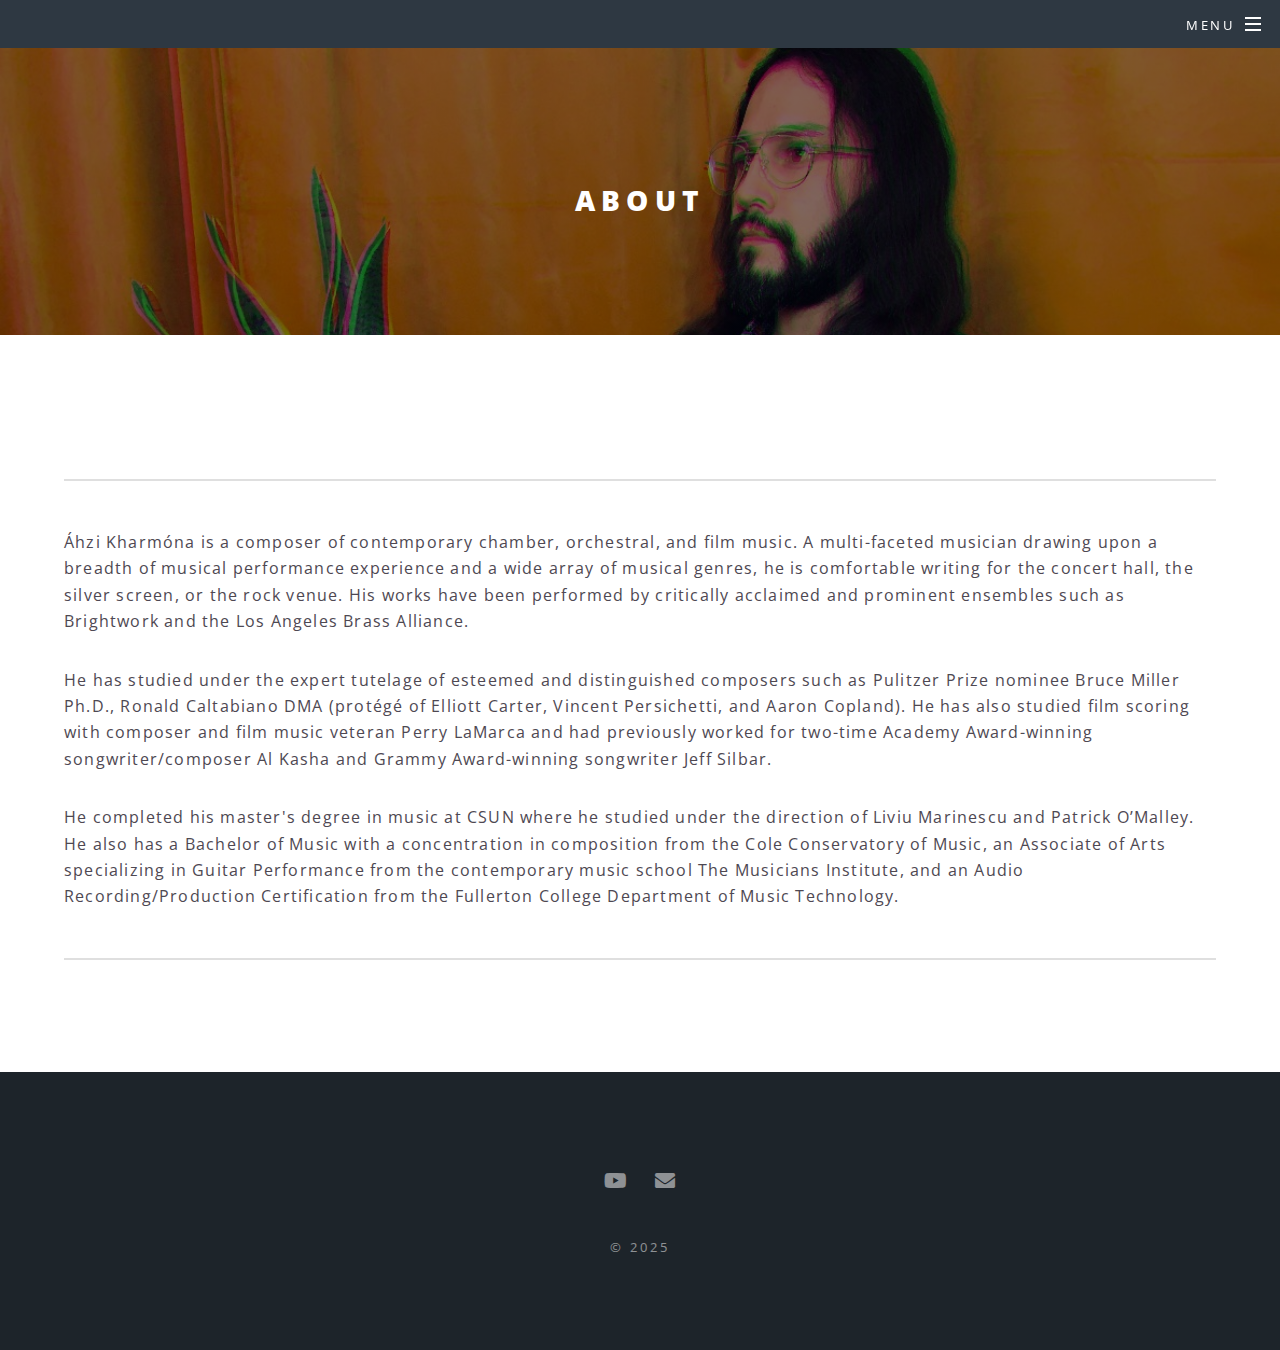
<file: about.html>
<!DOCTYPE HTML>
<!--
	Spectral by HTML5 UP
	html5up.net | @ajlkn
	Free for personal and commercial use under the CCA 3.0 license (html5up.net/license)
-->
<html>
	<head>
		<title>áhzi kharmóna</title>
		<meta charset="utf-8" />
		<meta name="viewport" content="width=device-width, initial-scale=1, user-scalable=no" />
		<link rel="stylesheet" href="assets/css/main.css" />
		<noscript><link rel="stylesheet" href="assets/css/noscript.css" /></noscript>
	</head>
	<body class="is-preload">

		<!-- Page Wrapper -->
			<div id="page-wrapper">

				<!-- Header -->
					<header id="header" class="alt">
						<h1><a href="index.html">áhzi kharmóna</a></h1>
						<nav id="nav">
							<ul>
								<li class="special">
									<a href="#menu" class="menuToggle"><span>Menu</span></a>
									<div id="menu">
										<ul>
											<li><a href="index.html">Home</a></li>
											<li><a href="about.html">About</a></li>
											<li><a href="music.html">Music</a></li>
											<!-- <li><a href="elements.html">Elements</a></li> -->
											<!-- <li><a href="#">Sign Up</a></li>
											<li><a href="#">Log In</a></li> -->
										</ul>
									</div>
								</li>
							</ul>
						</nav>
					</header>

				<!-- Main -->
					<article id="main">
						<header>
							<h2>about</h2>
							<!-- <p>Aliquam ut ex ut interdum donec amet imperdiet eleifend</p> -->
						</header>
						<section class="wrapper style5">
							<div class="inner">

								<!-- <h3>Lorem ipsum dolor</h3> -->
								 <hr />
								<p>Áhzi Kharmóna is a composer of contemporary chamber, orchestral, and film music. A
multi-faceted musician drawing upon a breadth of musical performance experience and
a wide array of musical genres, he is comfortable writing for the concert hall, the silver
screen, or the rock venue. His works have been performed by critically acclaimed and
prominent ensembles such as Brightwork and the Los Angeles Brass Alliance.</p>


<p></p>He has studied under the expert tutelage of esteemed and distinguished composers
such as Pulitzer Prize nominee Bruce Miller Ph.D., Ronald Caltabiano DMA (protégé of
Elliott Carter, Vincent Persichetti, and Aaron Copland). He has also studied film scoring
with composer and film music veteran Perry LaMarca and had previously worked for
two-time Academy Award-winning songwriter/composer Al Kasha and Grammy
Award-winning songwriter Jeff Silbar.</p>


<p>He completed his master's degree in music at CSUN where he studied under the
direction of Liviu Marinescu and Patrick O’Malley. He also has a Bachelor of Music with
a concentration in composition from the Cole Conservatory of Music, an Associate of
Arts specializing in Guitar Performance from the contemporary music school The
Musicians Institute, and an Audio Recording/Production Certification from the Fullerton
College Department of Music Technology.</p>

								<hr />
<!-- 
								<h4>Feugiat aliquam</h4>
								<p>Nam sapien ante, varius in pulvinar vitae, rhoncus id massa. Donec varius ex in mauris ornare, eget euismod urna egestas. Etiam lacinia tempor ipsum, sodales porttitor justo. Aliquam dolor quam, semper in tortor eu, volutpat efficitur quam. Fusce nec fermentum nisl. Aenean erat diam, tempus aliquet erat.</p>

								<p>Etiam iaculis nulla ipsum, et pharetra libero rhoncus ut. Phasellus rutrum cursus velit, eget condimentum nunc blandit vel. In at pulvinar lectus. Morbi diam ante, vulputate et imperdiet eget, fermentum non dolor. Ut eleifend sagittis tincidunt. Sed viverra commodo mi, ac rhoncus justo. Duis neque ligula, elementum ut enim vel, posuere finibus justo. Vivamus facilisis maximus nibh quis pulvinar. Quisque hendrerit in ipsum id tellus facilisis fermentum. Proin mauris dui, at vestibulum sit amet, auctor bibendum neque.</p> -->

							</div>
						</section>
					</article>

				<!-- Footer -->
					<footer id="footer">
						<ul class="icons">
							
							<li><a href="https://www.youtube.com/@ahzikharmona" class="icon brands fa-youtube"><span class="label">YouTube</span></a></li>
							<li><a href="mailto:ahzikharmona@gmail.com?" target="_blank" class="icon solid fa-envelope"><span class="label">Email</span></a></li>
							<!-- <li><a href="#" class="icon brands fa-twitter"><span class="label">Twitter</span></a></li>
							<li><a href="#" class="icon brands fa-facebook-f"><span class="label">Facebook</span></a></li>
							<li><a href="#" class="icon brands fa-instagram"><span class="label">Instagram</span></a></li>
							<li><a href="#" class="icon brands fa-dribbble"><span class="label">Dribbble</span></a></li> -->
							
						</ul>
						<ul class="copyright">
							<li>&copy; 2025</li>
							<!-- <li>Design: <a href="http://html5up.net">HTML5 UP</a></li> -->

						</ul>
					</footer>

			</div>

		<!-- Scripts -->
			<script src="assets/js/jquery.min.js"></script>
			<script src="assets/js/jquery.scrollex.min.js"></script>
			<script src="assets/js/jquery.scrolly.min.js"></script>
			<script src="assets/js/browser.min.js"></script>
			<script src="assets/js/breakpoints.min.js"></script>
			<script src="assets/js/util.js"></script>
			<script src="assets/js/main.js"></script>

	</body>
</html>
</file>
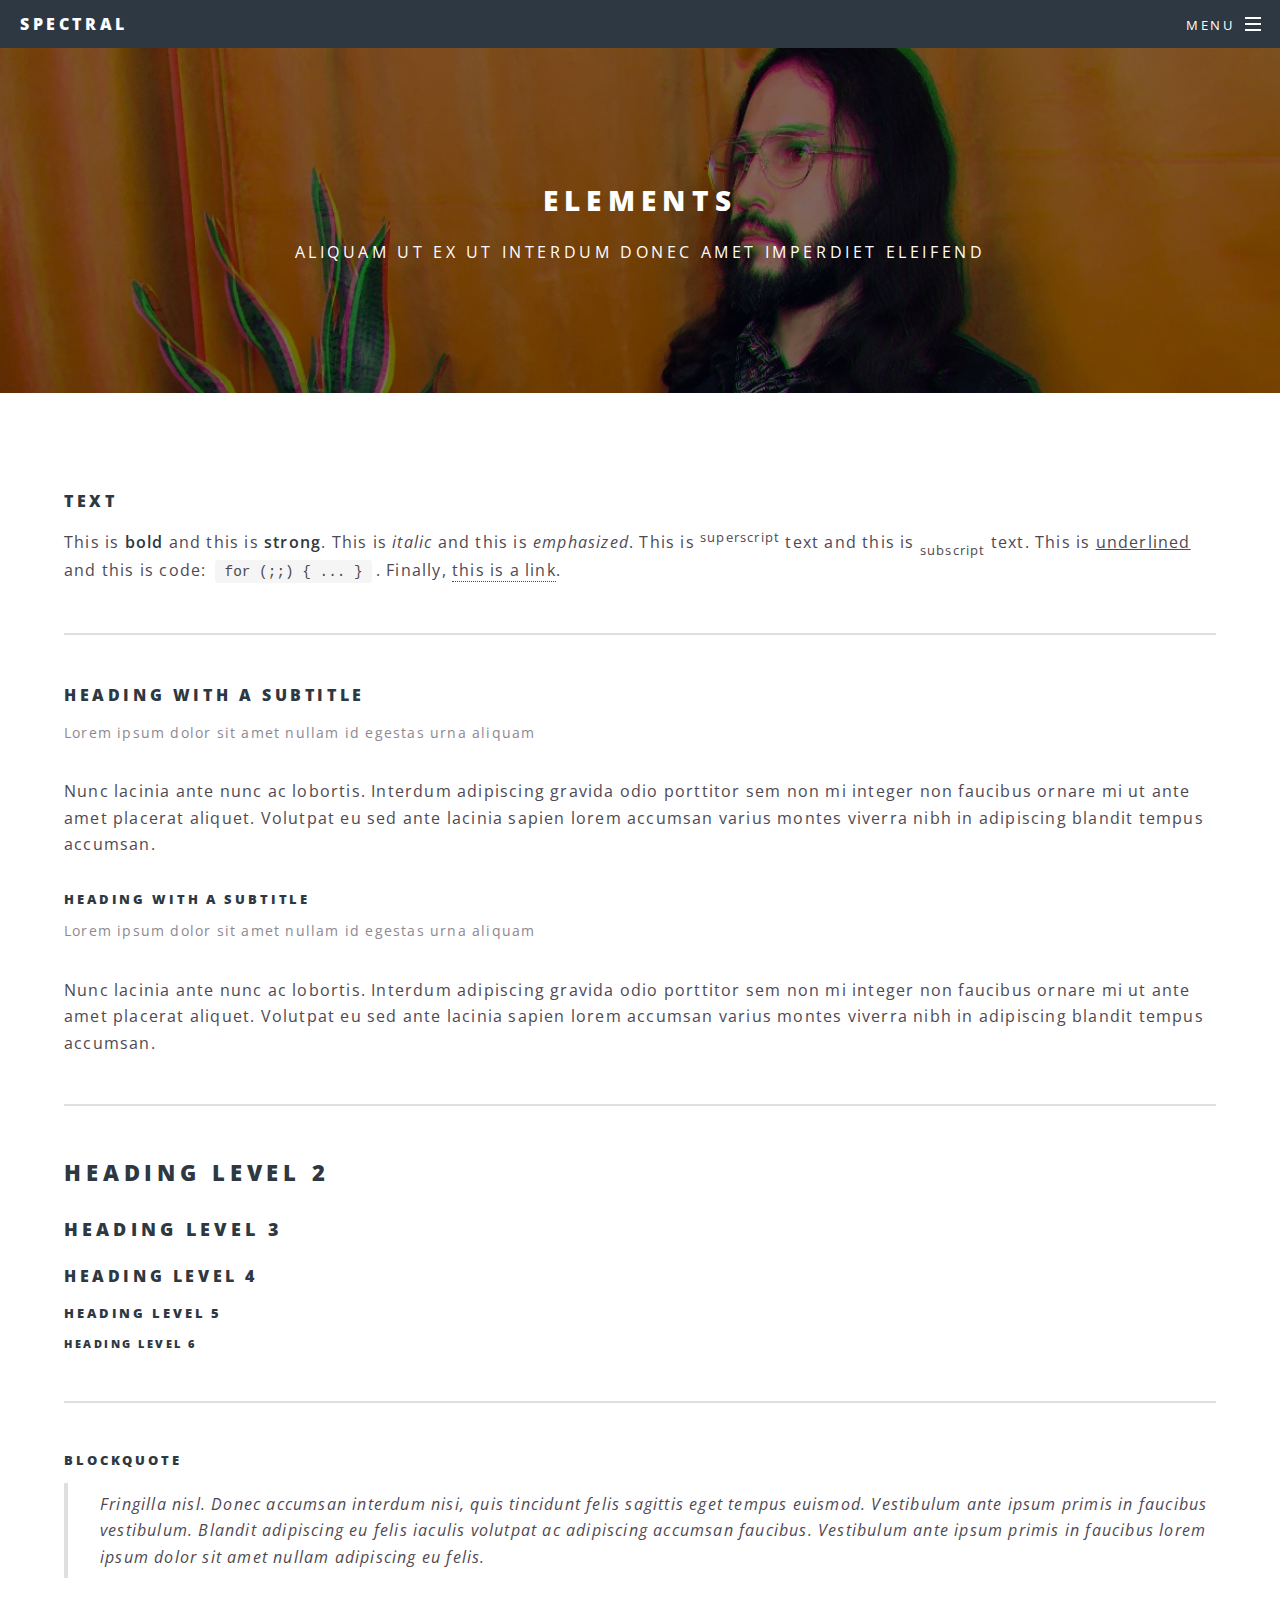
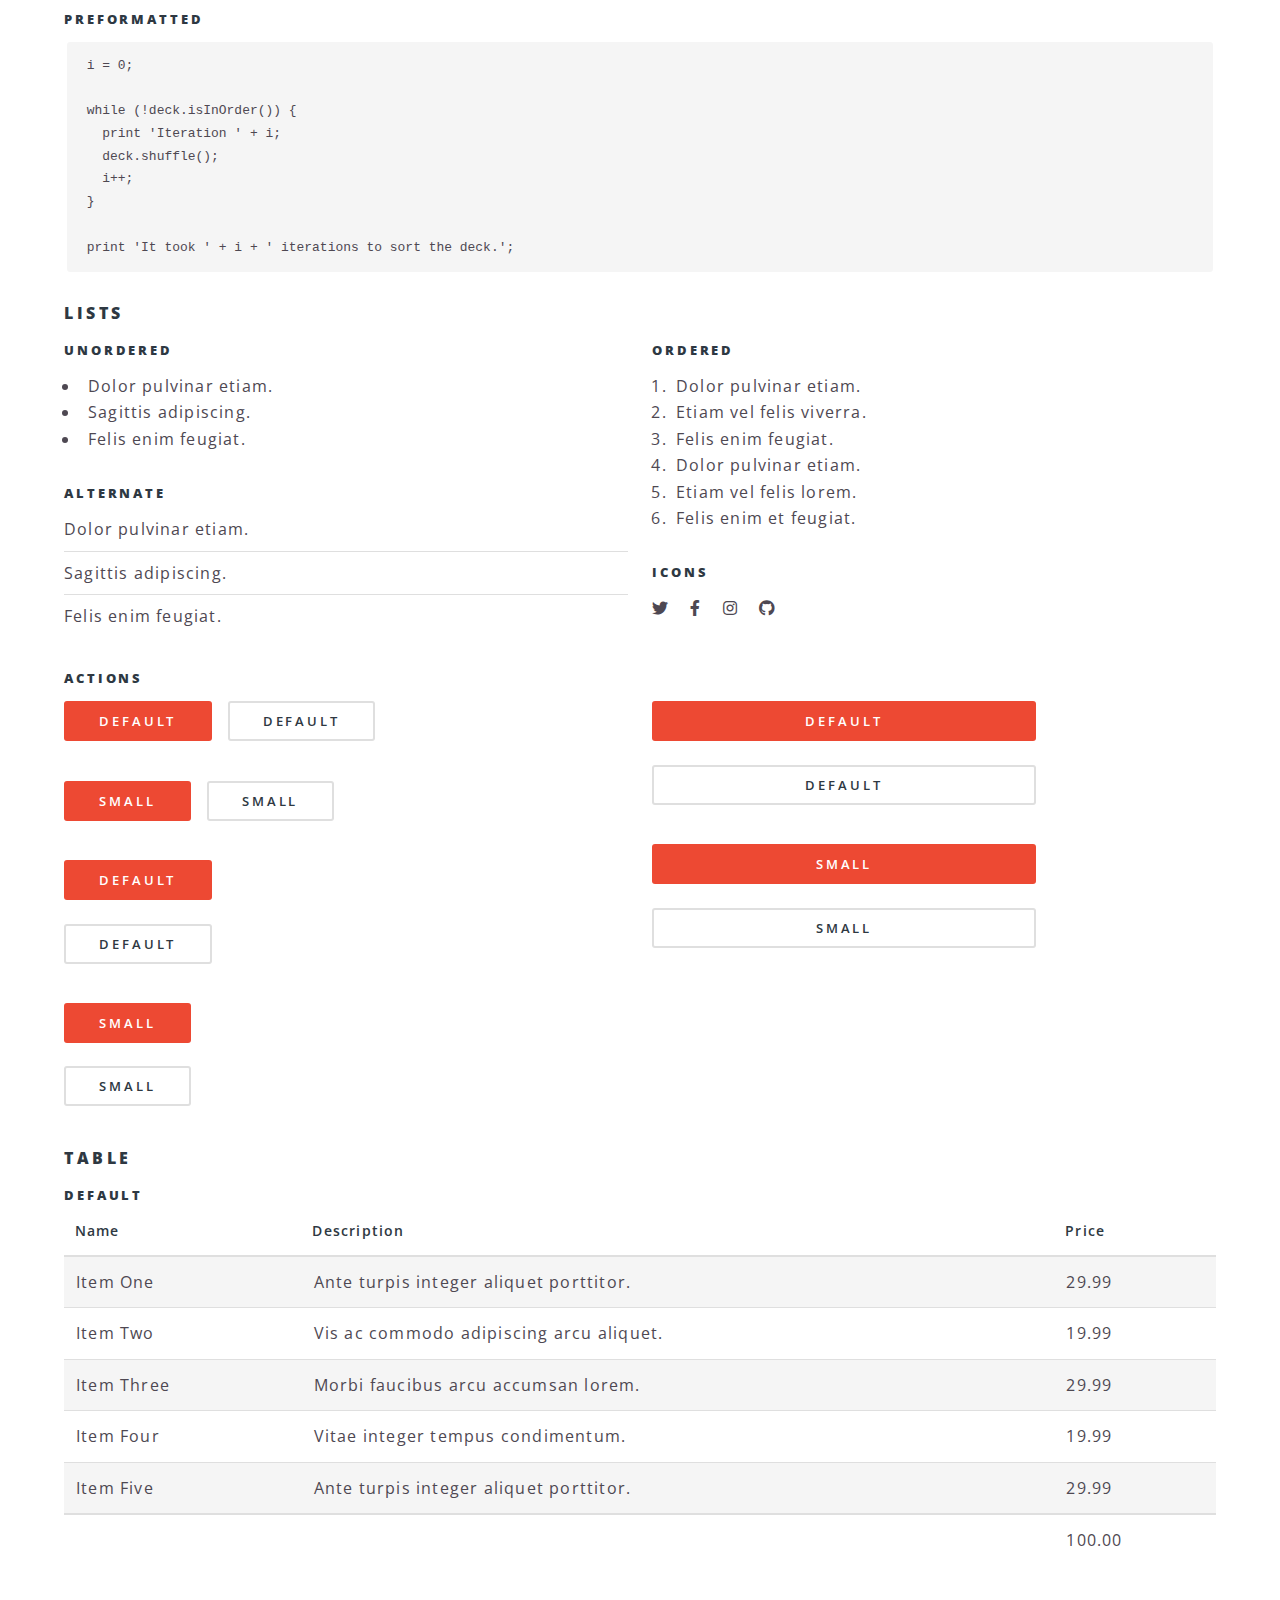
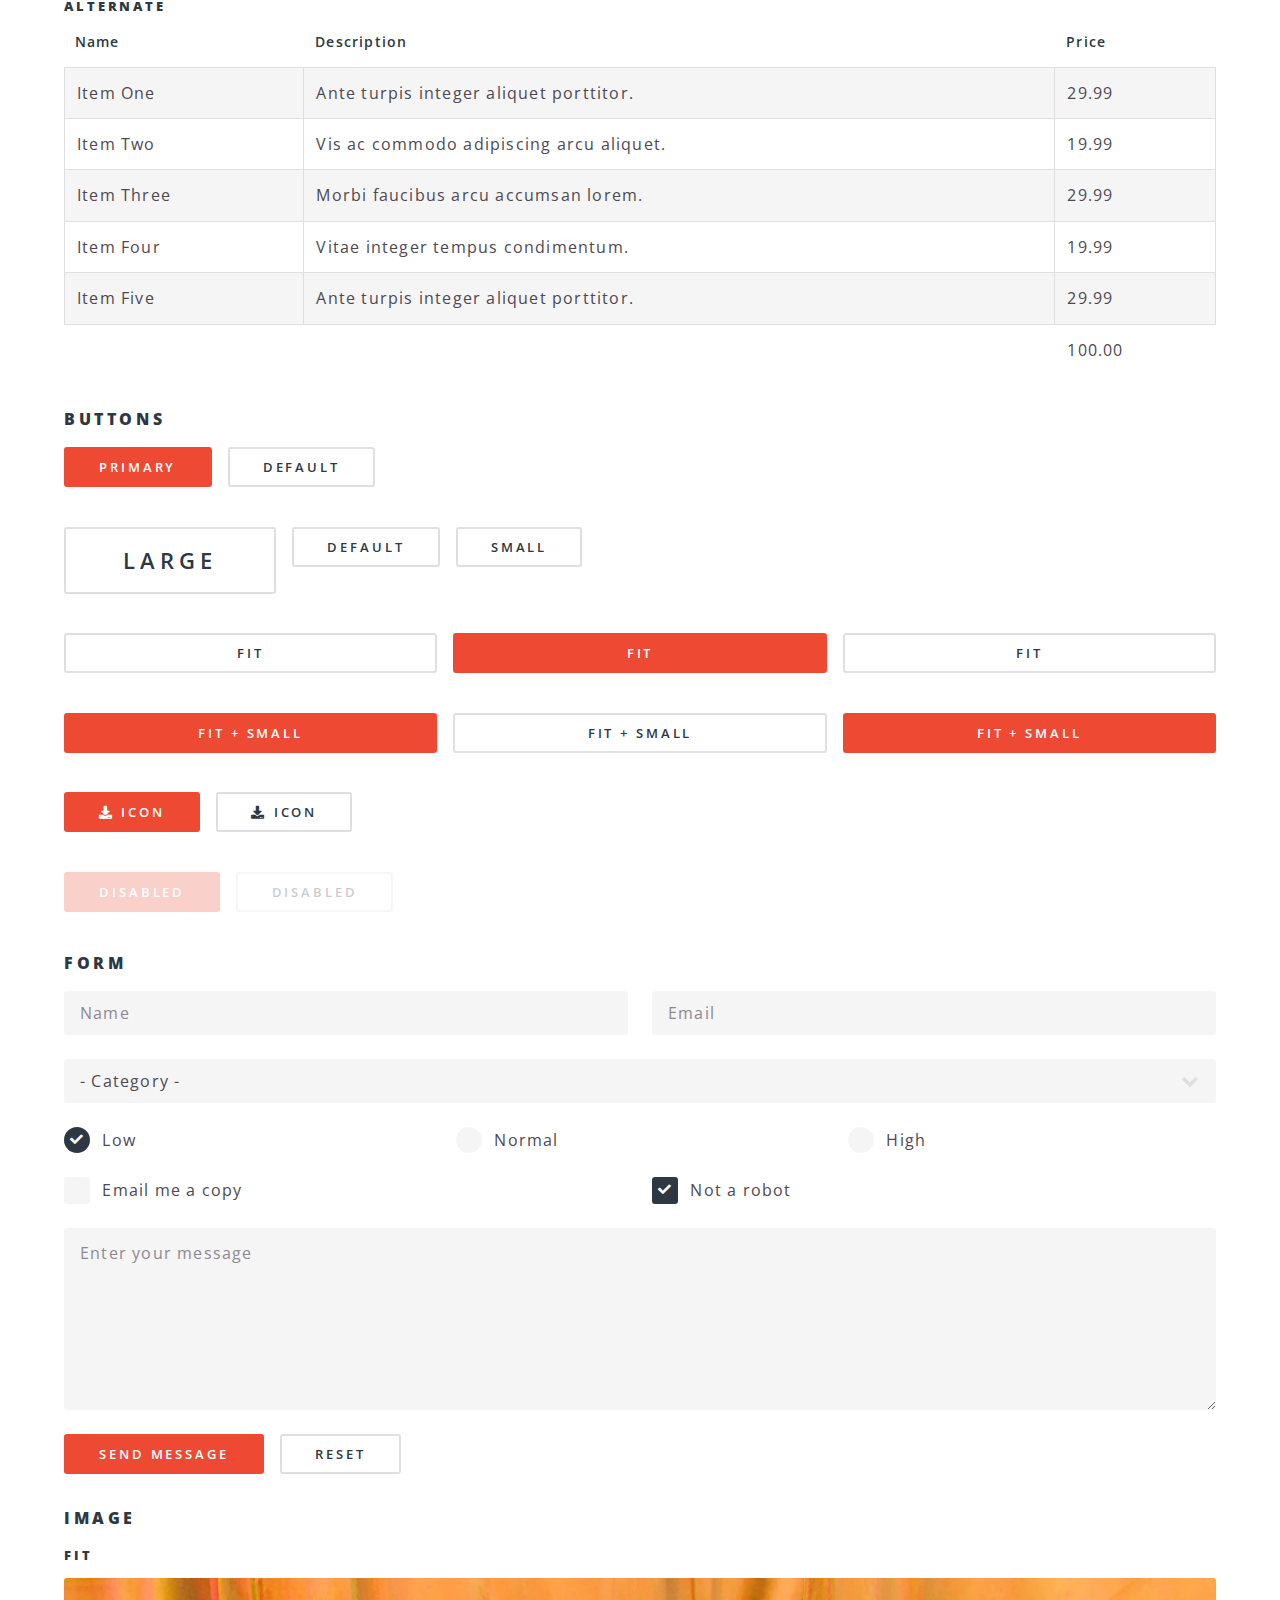
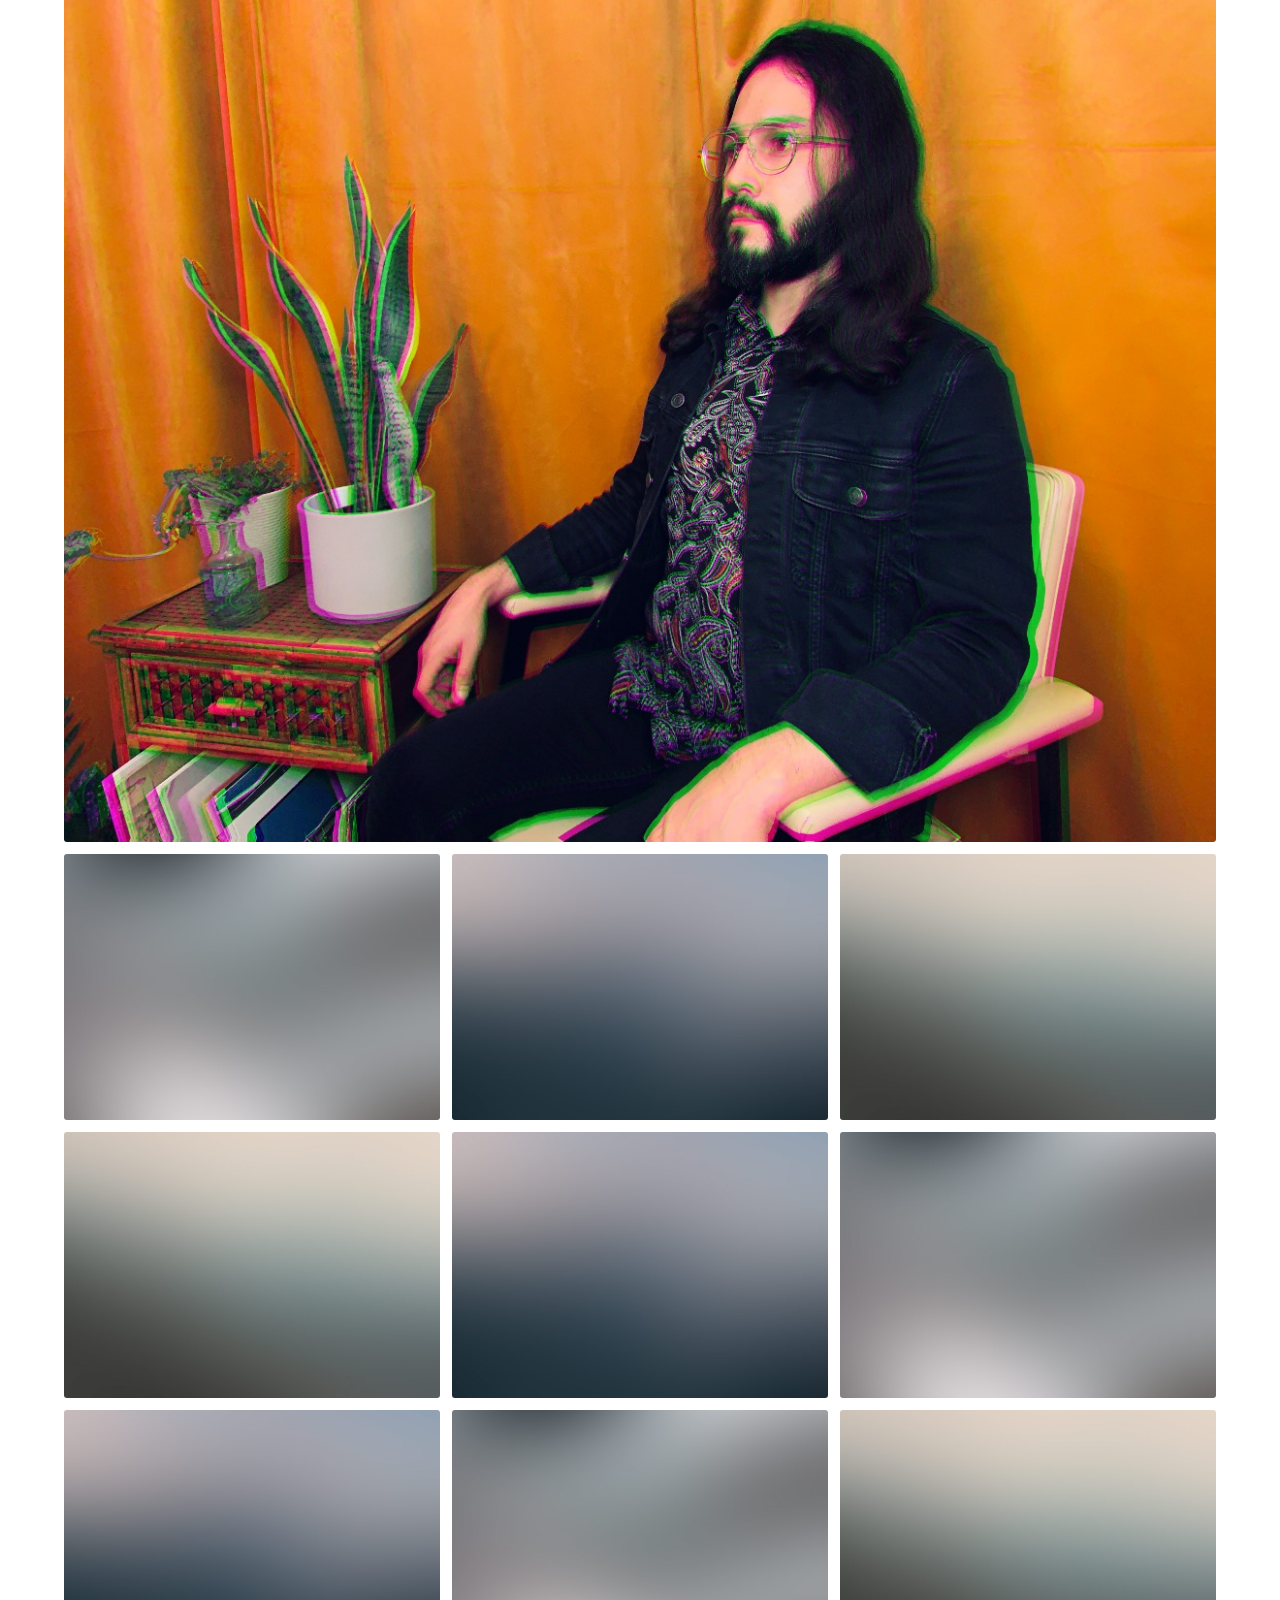
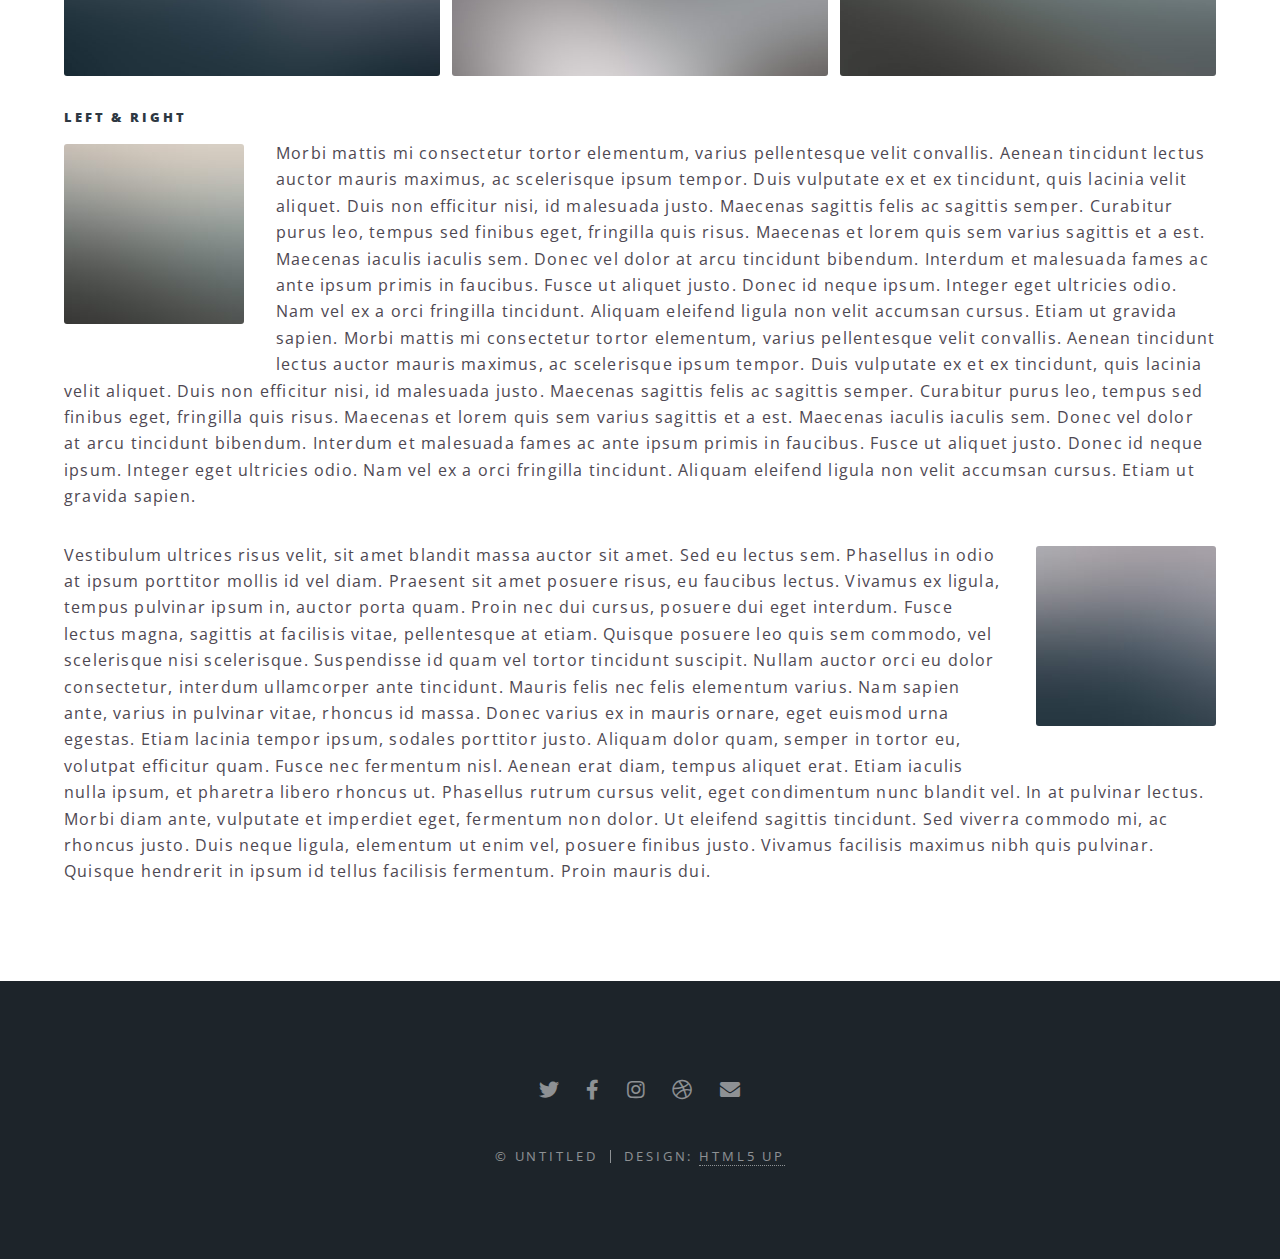
<file: elements.html>
<!DOCTYPE HTML>
<!--
	Spectral by HTML5 UP
	html5up.net | @ajlkn
	Free for personal and commercial use under the CCA 3.0 license (html5up.net/license)
-->
<html>
	<head>
		<title>Elements - Spectral by HTML5 UP</title>
		<meta charset="utf-8" />
		<meta name="viewport" content="width=device-width, initial-scale=1, user-scalable=no" />
		<link rel="stylesheet" href="assets/css/main.css" />
		<noscript><link rel="stylesheet" href="assets/css/noscript.css" /></noscript>
	</head>
	<body class="is-preload">

		<!-- Page Wrapper -->
			<div id="page-wrapper">

				<!-- Header -->
					<header id="header">
						<h1><a href="index.html">Spectral</a></h1>
						<nav id="nav">
							<ul>
								<li class="special">
									<a href="#menu" class="menuToggle"><span>Menu</span></a>
									<div id="menu">
										<ul>
											<li><a href="index.html">Home</a></li>
											<li><a href="generic.html">Generic</a></li>
											<li><a href="elements.html">Elements</a></li>
											<li><a href="#">Sign Up</a></li>
											<li><a href="#">Log In</a></li>
										</ul>
									</div>
								</li>
							</ul>
						</nav>
					</header>

				<!-- Main -->
					<article id="main">
						<header>
							<h2>Elements</h2>
							<p>Aliquam ut ex ut interdum donec amet imperdiet eleifend</p>
						</header>
						<section class="wrapper style5">
							<div class="inner">

								<section>
									<h4>Text</h4>
									<p>This is <b>bold</b> and this is <strong>strong</strong>. This is <i>italic</i> and this is <em>emphasized</em>.
									This is <sup>superscript</sup> text and this is <sub>subscript</sub> text.
									This is <u>underlined</u> and this is code: <code>for (;;) { ... }</code>. Finally, <a href="#">this is a link</a>.</p>
									<hr />
									<header>
										<h4>Heading with a Subtitle</h4>
										<p>Lorem ipsum dolor sit amet nullam id egestas urna aliquam</p>
									</header>
									<p>Nunc lacinia ante nunc ac lobortis. Interdum adipiscing gravida odio porttitor sem non mi integer non faucibus ornare mi ut ante amet placerat aliquet. Volutpat eu sed ante lacinia sapien lorem accumsan varius montes viverra nibh in adipiscing blandit tempus accumsan.</p>
									<header>
										<h5>Heading with a Subtitle</h5>
										<p>Lorem ipsum dolor sit amet nullam id egestas urna aliquam</p>
									</header>
									<p>Nunc lacinia ante nunc ac lobortis. Interdum adipiscing gravida odio porttitor sem non mi integer non faucibus ornare mi ut ante amet placerat aliquet. Volutpat eu sed ante lacinia sapien lorem accumsan varius montes viverra nibh in adipiscing blandit tempus accumsan.</p>
									<hr />
									<h2>Heading Level 2</h2>
									<h3>Heading Level 3</h3>
									<h4>Heading Level 4</h4>
									<h5>Heading Level 5</h5>
									<h6>Heading Level 6</h6>
									<hr />
									<h5>Blockquote</h5>
									<blockquote>Fringilla nisl. Donec accumsan interdum nisi, quis tincidunt felis sagittis eget tempus euismod. Vestibulum ante ipsum primis in faucibus vestibulum. Blandit adipiscing eu felis iaculis volutpat ac adipiscing accumsan faucibus. Vestibulum ante ipsum primis in faucibus lorem ipsum dolor sit amet nullam adipiscing eu felis.</blockquote>
									<h5>Preformatted</h5>
									<pre><code>i = 0;

while (!deck.isInOrder()) {
  print 'Iteration ' + i;
  deck.shuffle();
  i++;
}

print 'It took ' + i + ' iterations to sort the deck.';</code></pre>
								</section>

								<section>
									<h4>Lists</h4>
									<div class="row">
										<div class="col-6 col-12-medium">
											<h5>Unordered</h5>
											<ul>
												<li>Dolor pulvinar etiam.</li>
												<li>Sagittis adipiscing.</li>
												<li>Felis enim feugiat.</li>
											</ul>
											<h5>Alternate</h5>
											<ul class="alt">
												<li>Dolor pulvinar etiam.</li>
												<li>Sagittis adipiscing.</li>
												<li>Felis enim feugiat.</li>
											</ul>
										</div>
										<div class="col-6 col-12-medium">
											<h5>Ordered</h5>
											<ol>
												<li>Dolor pulvinar etiam.</li>
												<li>Etiam vel felis viverra.</li>
												<li>Felis enim feugiat.</li>
												<li>Dolor pulvinar etiam.</li>
												<li>Etiam vel felis lorem.</li>
												<li>Felis enim et feugiat.</li>
											</ol>
											<h5>Icons</h5>
											<ul class="icons">
												<li><a href="#" class="icon brands fa-twitter"><span class="label">Twitter</span></a></li>
												<li><a href="#" class="icon brands fa-facebook-f"><span class="label">Facebook</span></a></li>
												<li><a href="#" class="icon brands fa-instagram"><span class="label">Instagram</span></a></li>
												<li><a href="#" class="icon brands fa-github"><span class="label">Github</span></a></li>
											</ul>
										</div>
									</div>
									<h5>Actions</h5>
									<div class="row">
										<div class="col-6 col-12-medium">
											<ul class="actions">
												<li><a href="#" class="button primary">Default</a></li>
												<li><a href="#" class="button">Default</a></li>
											</ul>
											<ul class="actions small">
												<li><a href="#" class="button primary small">Small</a></li>
												<li><a href="#" class="button small">Small</a></li>
											</ul>
											<ul class="actions stacked">
												<li><a href="#" class="button primary">Default</a></li>
												<li><a href="#" class="button">Default</a></li>
											</ul>
											<ul class="actions stacked">
												<li><a href="#" class="button primary small">Small</a></li>
												<li><a href="#" class="button small">Small</a></li>
											</ul>
										</div>
										<div class="col-6 col-12-medium">
											<ul class="actions stacked">
												<li><a href="#" class="button primary fit">Default</a></li>
												<li><a href="#" class="button fit">Default</a></li>
											</ul>
											<ul class="actions stacked">
												<li><a href="#" class="button primary small fit">Small</a></li>
												<li><a href="#" class="button small fit">Small</a></li>
											</ul>
										</div>
									</div>
								</section>

								<section>
									<h4>Table</h4>
									<h5>Default</h5>
									<div class="table-wrapper">
										<table>
											<thead>
												<tr>
													<th>Name</th>
													<th>Description</th>
													<th>Price</th>
												</tr>
											</thead>
											<tbody>
												<tr>
													<td>Item One</td>
													<td>Ante turpis integer aliquet porttitor.</td>
													<td>29.99</td>
												</tr>
												<tr>
													<td>Item Two</td>
													<td>Vis ac commodo adipiscing arcu aliquet.</td>
													<td>19.99</td>
												</tr>
												<tr>
													<td>Item Three</td>
													<td> Morbi faucibus arcu accumsan lorem.</td>
													<td>29.99</td>
												</tr>
												<tr>
													<td>Item Four</td>
													<td>Vitae integer tempus condimentum.</td>
													<td>19.99</td>
												</tr>
												<tr>
													<td>Item Five</td>
													<td>Ante turpis integer aliquet porttitor.</td>
													<td>29.99</td>
												</tr>
											</tbody>
											<tfoot>
												<tr>
													<td colspan="2"></td>
													<td>100.00</td>
												</tr>
											</tfoot>
										</table>
									</div>

									<h5>Alternate</h5>
									<div class="table-wrapper">
										<table class="alt">
											<thead>
												<tr>
													<th>Name</th>
													<th>Description</th>
													<th>Price</th>
												</tr>
											</thead>
											<tbody>
												<tr>
													<td>Item One</td>
													<td>Ante turpis integer aliquet porttitor.</td>
													<td>29.99</td>
												</tr>
												<tr>
													<td>Item Two</td>
													<td>Vis ac commodo adipiscing arcu aliquet.</td>
													<td>19.99</td>
												</tr>
												<tr>
													<td>Item Three</td>
													<td> Morbi faucibus arcu accumsan lorem.</td>
													<td>29.99</td>
												</tr>
												<tr>
													<td>Item Four</td>
													<td>Vitae integer tempus condimentum.</td>
													<td>19.99</td>
												</tr>
												<tr>
													<td>Item Five</td>
													<td>Ante turpis integer aliquet porttitor.</td>
													<td>29.99</td>
												</tr>
											</tbody>
											<tfoot>
												<tr>
													<td colspan="2"></td>
													<td>100.00</td>
												</tr>
											</tfoot>
										</table>
									</div>
								</section>

								<section>
									<h4>Buttons</h4>
									<ul class="actions">
										<li><a href="#" class="button primary">Primary</a></li>
										<li><a href="#" class="button">Default</a></li>
									</ul>
									<ul class="actions">
										<li><a href="#" class="button large">Large</a></li>
										<li><a href="#" class="button">Default</a></li>
										<li><a href="#" class="button small">Small</a></li>
									</ul>
									<ul class="actions fit">
										<li><a href="#" class="button fit">Fit</a></li>
										<li><a href="#" class="button primary fit">Fit</a></li>
										<li><a href="#" class="button fit">Fit</a></li>
									</ul>
									<ul class="actions fit small">
										<li><a href="#" class="button primary fit small">Fit + Small</a></li>
										<li><a href="#" class="button fit small">Fit + Small</a></li>
										<li><a href="#" class="button primary fit small">Fit + Small</a></li>
									</ul>
									<ul class="actions">
										<li><a href="#" class="button primary icon solid fa-download">Icon</a></li>
										<li><a href="#" class="button icon solid fa-download">Icon</a></li>
									</ul>
									<ul class="actions">
										<li><span class="button primary disabled">Disabled</span></li>
										<li><span class="button disabled">Disabled</span></li>
									</ul>
								</section>

								<section>
									<h4>Form</h4>
									<form method="post" action="#">
										<div class="row gtr-uniform">
											<div class="col-6 col-12-xsmall">
												<input type="text" name="demo-name" id="demo-name" value="" placeholder="Name" />
											</div>
											<div class="col-6 col-12-xsmall">
												<input type="email" name="demo-email" id="demo-email" value="" placeholder="Email" />
											</div>
											<div class="col-12">
												<select name="demo-category" id="demo-category">
													<option value="">- Category -</option>
													<option value="1">Manufacturing</option>
													<option value="1">Shipping</option>
													<option value="1">Administration</option>
													<option value="1">Human Resources</option>
												</select>
											</div>
											<div class="col-4 col-12-small">
												<input type="radio" id="demo-priority-low" name="demo-priority" checked>
												<label for="demo-priority-low">Low</label>
											</div>
											<div class="col-4 col-12-small">
												<input type="radio" id="demo-priority-normal" name="demo-priority">
												<label for="demo-priority-normal">Normal</label>
											</div>
											<div class="col-4 col-12-small">
												<input type="radio" id="demo-priority-high" name="demo-priority">
												<label for="demo-priority-high">High</label>
											</div>
											<div class="col-6 col-12-small">
												<input type="checkbox" id="demo-copy" name="demo-copy">
												<label for="demo-copy">Email me a copy</label>
											</div>
											<div class="col-6 col-12-small">
												<input type="checkbox" id="demo-human" name="demo-human" checked>
												<label for="demo-human">Not a robot</label>
											</div>
											<div class="col-12">
												<textarea name="demo-message" id="demo-message" placeholder="Enter your message" rows="6"></textarea>
											</div>
											<div class="col-12">
												<ul class="actions">
													<li><input type="submit" value="Send Message" class="primary" /></li>
													<li><input type="reset" value="Reset" /></li>
												</ul>
											</div>
										</div>
									</form>
								</section>

								<section>
									<h4>Image</h4>
									<h5>Fit</h5>
									<div class="box alt">
										<div class="row gtr-50 gtr-uniform">
											<div class="col-12"><span class="image fit"><img src="images/banner.jpg" alt="" /></span></div>
											<div class="col-4"><span class="image fit"><img src="images/pic01.jpg" alt="" /></span></div>
											<div class="col-4"><span class="image fit"><img src="images/pic02.jpg" alt="" /></span></div>
											<div class="col-4"><span class="image fit"><img src="images/pic03.jpg" alt="" /></span></div>
											<div class="col-4"><span class="image fit"><img src="images/pic03.jpg" alt="" /></span></div>
											<div class="col-4"><span class="image fit"><img src="images/pic02.jpg" alt="" /></span></div>
											<div class="col-4"><span class="image fit"><img src="images/pic01.jpg" alt="" /></span></div>
											<div class="col-4"><span class="image fit"><img src="images/pic02.jpg" alt="" /></span></div>
											<div class="col-4"><span class="image fit"><img src="images/pic01.jpg" alt="" /></span></div>
											<div class="col-4"><span class="image fit"><img src="images/pic03.jpg" alt="" /></span></div>
										</div>
									</div>
									<h5>Left &amp; Right</h5>
									<p><span class="image left"><img src="images/pic04.jpg" alt="" /></span>Morbi mattis mi consectetur tortor elementum, varius pellentesque velit convallis. Aenean tincidunt lectus auctor mauris maximus, ac scelerisque ipsum tempor. Duis vulputate ex et ex tincidunt, quis lacinia velit aliquet. Duis non efficitur nisi, id malesuada justo. Maecenas sagittis felis ac sagittis semper. Curabitur purus leo, tempus sed finibus eget, fringilla quis risus. Maecenas et lorem quis sem varius sagittis et a est. Maecenas iaculis iaculis sem. Donec vel dolor at arcu tincidunt bibendum. Interdum et malesuada fames ac ante ipsum primis in faucibus. Fusce ut aliquet justo. Donec id neque ipsum. Integer eget ultricies odio. Nam vel ex a orci fringilla tincidunt. Aliquam eleifend ligula non velit accumsan cursus. Etiam ut gravida sapien. Morbi mattis mi consectetur tortor elementum, varius pellentesque velit convallis. Aenean tincidunt lectus auctor mauris maximus, ac scelerisque ipsum tempor. Duis vulputate ex et ex tincidunt, quis lacinia velit aliquet. Duis non efficitur nisi, id malesuada justo. Maecenas sagittis felis ac sagittis semper. Curabitur purus leo, tempus sed finibus eget, fringilla quis risus. Maecenas et lorem quis sem varius sagittis et a est. Maecenas iaculis iaculis sem. Donec vel dolor at arcu tincidunt bibendum. Interdum et malesuada fames ac ante ipsum primis in faucibus. Fusce ut aliquet justo. Donec id neque ipsum. Integer eget ultricies odio. Nam vel ex a orci fringilla tincidunt. Aliquam eleifend ligula non velit accumsan cursus. Etiam ut gravida sapien.</p>
									<p><span class="image right"><img src="images/pic05.jpg" alt="" /></span>Vestibulum ultrices risus velit, sit amet blandit massa auctor sit amet. Sed eu lectus sem. Phasellus in odio at ipsum porttitor mollis id vel diam. Praesent sit amet posuere risus, eu faucibus lectus. Vivamus ex ligula, tempus pulvinar ipsum in, auctor porta quam. Proin nec dui cursus, posuere dui eget interdum. Fusce lectus magna, sagittis at facilisis vitae, pellentesque at etiam. Quisque posuere leo quis sem commodo, vel scelerisque nisi scelerisque. Suspendisse id quam vel tortor tincidunt suscipit. Nullam auctor orci eu dolor consectetur, interdum ullamcorper ante tincidunt. Mauris felis nec felis elementum varius. Nam sapien ante, varius in pulvinar vitae, rhoncus id massa. Donec varius ex in mauris ornare, eget euismod urna egestas. Etiam lacinia tempor ipsum, sodales porttitor justo. Aliquam dolor quam, semper in tortor eu, volutpat efficitur quam. Fusce nec fermentum nisl. Aenean erat diam, tempus aliquet erat. Etiam iaculis nulla ipsum, et pharetra libero rhoncus ut. Phasellus rutrum cursus velit, eget condimentum nunc blandit vel. In at pulvinar lectus. Morbi diam ante, vulputate et imperdiet eget, fermentum non dolor. Ut eleifend sagittis tincidunt. Sed viverra commodo mi, ac rhoncus justo. Duis neque ligula, elementum ut enim vel, posuere finibus justo. Vivamus facilisis maximus nibh quis pulvinar. Quisque hendrerit in ipsum id tellus facilisis fermentum. Proin mauris dui.</p>
								</section>

							</div>
						</section>
					</article>

				<!-- Footer -->
					<footer id="footer">
						<ul class="icons">
							<li><a href="#" class="icon brands fa-twitter"><span class="label">Twitter</span></a></li>
							<li><a href="#" class="icon brands fa-facebook-f"><span class="label">Facebook</span></a></li>
							<li><a href="#" class="icon brands fa-instagram"><span class="label">Instagram</span></a></li>
							<li><a href="#" class="icon brands fa-dribbble"><span class="label">Dribbble</span></a></li>
							<li><a href="#" class="icon solid fa-envelope"><span class="label">Email</span></a></li>
						</ul>
						<ul class="copyright">
							<li>&copy; Untitled</li><li>Design: <a href="http://html5up.net">HTML5 UP</a></li>
						</ul>
					</footer>

			</div>

		<!-- Scripts -->
			<script src="assets/js/jquery.min.js"></script>
			<script src="assets/js/jquery.scrollex.min.js"></script>
			<script src="assets/js/jquery.scrolly.min.js"></script>
			<script src="assets/js/browser.min.js"></script>
			<script src="assets/js/breakpoints.min.js"></script>
			<script src="assets/js/util.js"></script>
			<script src="assets/js/main.js"></script>

	</body>
</html>
</file>
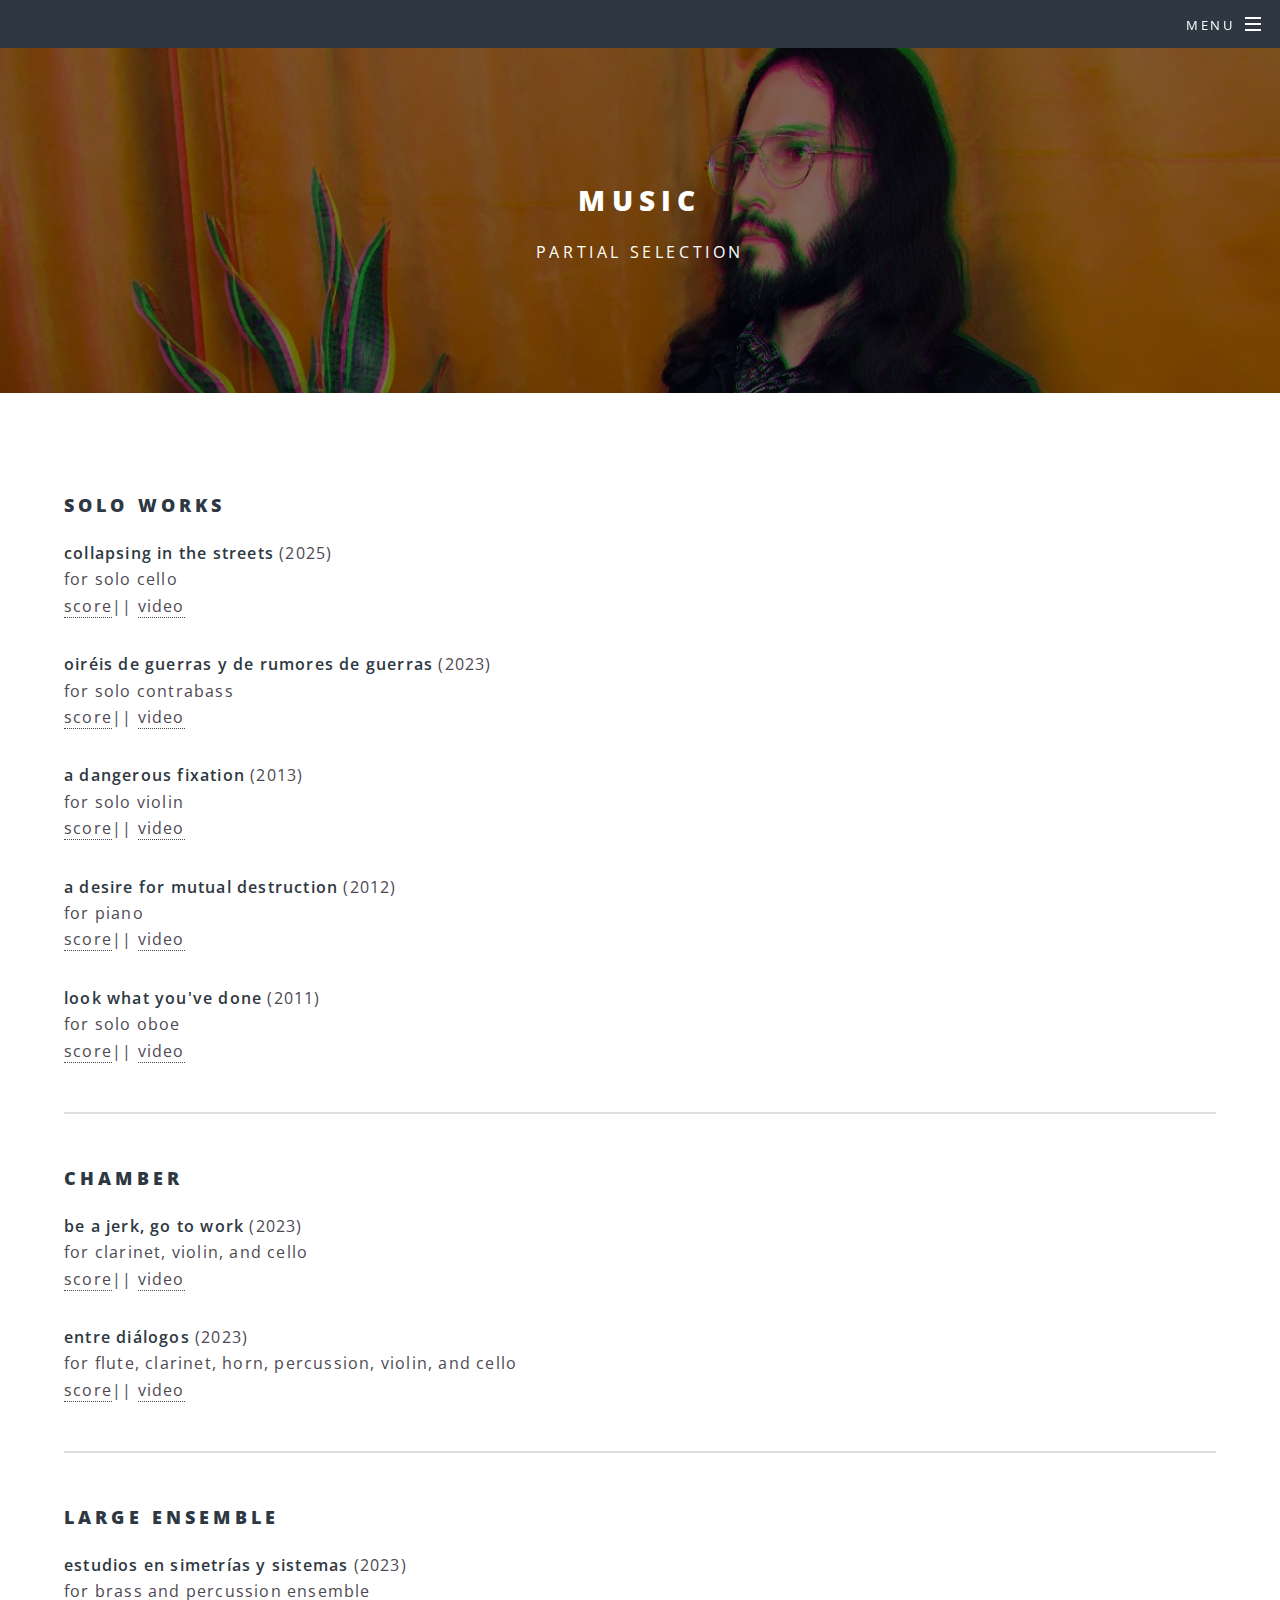
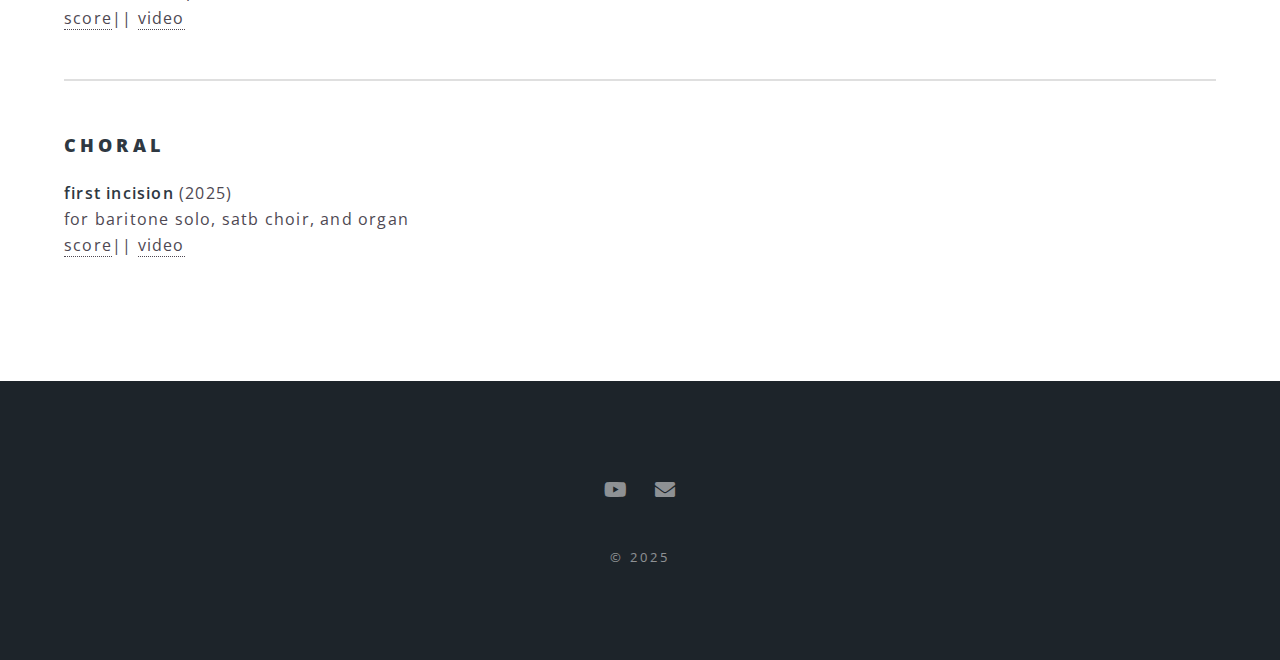
<file: music.html>
<!DOCTYPE HTML>
<!--
	Spectral by HTML5 UP
	html5up.net | @ajlkn
	Free for personal and commercial use under the CCA 3.0 license (html5up.net/license)
-->
<html>
	<head>
		<title>áhzi kharmóna</title>
		<meta charset="utf-8" />
		<meta name="viewport" content="width=device-width, initial-scale=1, user-scalable=no" />
		<link rel="stylesheet" href="assets/css/main.css" />
		<noscript><link rel="stylesheet" href="assets/css/noscript.css" /></noscript>
	</head>
	<body class="is-preload">

		<!-- Page Wrapper -->
			<div id="page-wrapper">

					<!-- Header -->
					<header id="header" class="alt">
						<h1><a href="index.html">áhzi kharmóna</a></h1>
						<nav id="nav">
							<ul>
								<li class="special">
									<a href="#menu" class="menuToggle"><span>Menu</span></a>
									<div id="menu">
										<ul>
											<li><a href="index.html">Home</a></li>
											<li><a href="about.html">About</a></li>
											<li><a href="music.html">Music</a></li>
											<!-- <li><a href="elements.html">Elements</a></li> -->
											<!-- <li><a href="#">Sign Up</a></li>
											<li><a href="#">Log In</a></li> -->
										</ul>
									</div>
								</li>
							</ul>
						</nav>
					</header>

				<!-- Main -->
					<article id="main">
						<header>
							<h2>Music</h2>
							<p>partial selection</p>
						</header>
						<section class="wrapper style5">
							<div class="inner">

								<h3>Solo works</h3>
								<p><strong>collapsing in the streets</strong> (2025)<br/>for solo cello<br/><a href="https://www.dropbox.com/scl/fi/l8sftk3m1y4dyn68pmg2k/collapsinginthestreets_cello.pdf?rlkey=hr0rrun4vlilpzrfkfjlcl0rc&st=651t8i58&dl=0" target="_blank">score</a>|| <a href="https://www.youtube.com/watch?v=n39g74cyLiY" target="_blank">video</a></p>
								<!-- <br/> -->
								<p><strong>oiréis de guerras y de rumores de guerras</strong> (2023)<br/>for solo contrabass<br/><a href="https://www.dropbox.com/scl/fi/hfhkiplqs0n03wbrxx728/Oir-is-de...-with-Extention.pdf?rlkey=ybk5tay1id2bp1jxrfr6gz5dz&st=ylgyojh6&dl=0" target="_blank">score</a>|| <a href="https://www.youtube.com/watch?v=OfbJd1sVlik" target="_blank">video</a></p>
								<!-- <br/> -->
								<p><strong>a dangerous fixation</strong> (2013)<br/>for solo violin<br/><a href="https://www.dropbox.com/scl/fi/h4g14hag40o3x2fk1xboo/a-dangerous-fixation-for-solo-violin.pdf?rlkey=h2r00t9rwhqieivfgt0qgd40o&st=fva9w6wu&dl=0" target="_blank">score</a>|| <a href="https://www.youtube.com/watch?v=H4F2LjS9f6M" target="_blank">video</a></p>
								<!-- <br/> -->
								<p><strong>a desire for mutual destruction</strong> (2012)<br/>for piano<br/><a href="https://www.dropbox.com/scl/fi/vvyd1y2rrgl58txecpynt/ADesireForMutualExtermination_Piano-copy.pdf?rlkey=pf6p8stp4b0k4irdxfejjiy4c&st=ddqln8au&dl=0" target="_blank">score</a>|| <a href="https://www.youtube.com/watch?v=fu2yKddJjXs" target="_blank">video</a></p>
								<!-- <br/> -->
								<p><strong>look what you've done</strong> (2011)<br/>for solo oboe<br/><a href="https://www.dropbox.com/scl/fi/lkwgfxijuvhdeojvo2so0/LookWhatYou-veDone_Oboe.pdf?rlkey=1ofqtw4wsshw7s4xq41du2z0m&st=qmqel4vx&dl=0" target="_blank">score</a>|| <a href="https://www.youtube.com/watch?v=0TpwBMkRfY4" target="_blank">video</a></p>
							
								<hr />

								<h3>Chamber</h3>
								<!-- <br/> -->
								<p><strong>be a jerk, go to work </strong> (2023)<br/>for clarinet, violin, and cello<br/><a href="https://www.dropbox.com/scl/fi/y7f5gxl7ulsgxca2at5lm/be-a-jerk-go-to-work.pdf?rlkey=h8ou65kacipb45faw2z3a0k1p&st=p03fco2x&dl=0" target="_blank">score</a>|| <a href="https://www.youtube.com/watch?v=tRqm1PAtQkE" target="_blank">video</a></p>
								<p><strong>entre diálogos </strong> (2023)<br/>for flute, clarinet, horn, percussion, violin, and cello<br/><a href="https://www.dropbox.com/scl/fi/inpw8jewzkijbzlf875eq/entredi-logos-copy-2.pdf?rlkey=sa3dcudl8ovbd4c1u99hryvyx&st=yj1a24gt&dl=0" target="_blank">score</a>|| <a href="https://www.youtube.com/watch?v=STk8J9M3l5w" target="_blank">video</a></p>
							
								<hr />

								<h3>Large Ensemble</h3>
								<p><strong>estudios en simetrías y sistemas</strong> (2023)<br/>for brass and percussion ensemble<br/><a href="https://www.dropbox.com/scl/fi/b27yy2n2fvnb0kog738rm/EstudiosenSimetr-asySistemas_TransposedScore-copy-2.pdf?rlkey=ecntt22sxbsfx03dlpyftkwpl&st=yrux8ckp&dl=0" target="_blank">score</a>|| <a href="https://www.youtube.com/watch?v=InyBBh018a8" target="_blank">video</a></p>
								
								<hr />

								<h3>Choral</h3>
								<p><strong>first incision</strong> (2025)<br/>for baritone solo, satb choir, and organ<br/><a href="https://www.dropbox.com/scl/fi/o4t6fzekm1syt4622nglm/first_incision_final_ahzikharmona-Score.pdf?rlkey=qqgbk6a563juila686f9z9qu1&st=9lmmuwl3&dl=0" target="_blank">score</a>|| <a href="https://www.youtube.com/watch?v=vq6IQUepF9E" target="_blank">video</a></p>
								<br/>
								
								
								<!-- <hr />
								<h4>Listen Here</h4>
								<iframe width="890" height="500" src="https://www.youtube.com/embed/InyBBh018a8?si=OoOFWYxTbg3FC4Nk" title="YouTube video player" frameborder="0" allow="accelerometer; autoplay; clipboard-write; encrypted-media; gyroscope; picture-in-picture; web-share" referrerpolicy="strict-origin-when-cross-origin" allowfullscreen></iframe>
								<object data="pdfs/EstudiosenSimetríasySistemas_TransposedScore copy 2.pdf" type="application/pdf" width="100%" height="200%">
								<p>Alternative text - include a link <a href="pdfs/EstudiosenSimetríasySistemas_TransposedScore copy 2.pdf">to the PDF!</a></p></object> -->
								<!-- <embed src= "pdfs/EstudiosenSimetríasySistemas_TransposedScore copy 2.pdf" width= "890" height= "1000"> -->
								<!-- <hr /> -->

							</div>
						</section>
					</article>
		<!-- Main -->
					<!-- <article id="main">
						<header>
							<h2>Music</h2>
							<p></p>
						</header>
						<section class="wrapper style5">
							<div class="inner">

								<h3>Lorem ipsum dolor</h3>
								<p>Morbi mattis mi consectetur tortor elementum, varius pellentesque velit convallis. Aenean tincidunt lectus auctor mauris maximus, ac scelerisque ipsum tempor. Duis vulputate ex et ex tincidunt, quis lacinia velit aliquet. Duis non efficitur nisi, id malesuada justo. Maecenas sagittis felis ac sagittis semper. Curabitur purus leo, tempus sed finibus eget, fringilla quis risus. Maecenas et lorem quis sem varius sagittis et a est. Maecenas iaculis iaculis sem. Donec vel dolor at arcu tincidunt bibendum. Interdum et malesuada fames ac ante ipsum primis in faucibus. Fusce ut aliquet justo. Donec id neque ipsum. Integer eget ultricies odio. Nam vel ex a orci fringilla tincidunt. Aliquam eleifend ligula non velit accumsan cursus. Etiam ut gravida sapien.</p>

								<p>Vestibulum ultrices risus velit, sit amet blandit massa auctor sit amet. Sed eu lectus sem. Phasellus in odio at ipsum porttitor mollis id vel diam. Praesent sit amet posuere risus, eu faucibus lectus. Vivamus ex ligula, tempus pulvinar ipsum in, auctor porta quam. Proin nec dui cursus, posuere dui eget interdum. Fusce lectus magna, sagittis at facilisis vitae, pellentesque at etiam. Quisque posuere leo quis sem commodo, vel scelerisque nisi scelerisque. Suspendisse id quam vel tortor tincidunt suscipit. Nullam auctor orci eu dolor consectetur, interdum ullamcorper ante tincidunt. Mauris felis nec felis elementum varius.</p>

								<hr />

								<h4>Feugiat aliquam</h4>
								<p>Nam sapien ante, varius in pulvinar vitae, rhoncus id massa. Donec varius ex in mauris ornare, eget euismod urna egestas. Etiam lacinia tempor ipsum, sodales porttitor justo. Aliquam dolor quam, semper in tortor eu, volutpat efficitur quam. Fusce nec fermentum nisl. Aenean erat diam, tempus aliquet erat.</p>

								<p>Etiam iaculis nulla ipsum, et pharetra libero rhoncus ut. Phasellus rutrum cursus velit, eget condimentum nunc blandit vel. In at pulvinar lectus. Morbi diam ante, vulputate et imperdiet eget, fermentum non dolor. Ut eleifend sagittis tincidunt. Sed viverra commodo mi, ac rhoncus justo. Duis neque ligula, elementum ut enim vel, posuere finibus justo. Vivamus facilisis maximus nibh quis pulvinar. Quisque hendrerit in ipsum id tellus facilisis fermentum. Proin mauris dui, at vestibulum sit amet, auctor bibendum neque.</p>
								
								<hr />
								<h4>Listen Here</h4>
								<iframe width="890" height="500" src="https://www.youtube.com/embed/InyBBh018a8?si=OoOFWYxTbg3FC4Nk" title="YouTube video player" frameborder="0" allow="accelerometer; autoplay; clipboard-write; encrypted-media; gyroscope; picture-in-picture; web-share" referrerpolicy="strict-origin-when-cross-origin" allowfullscreen></iframe>
								 <object data="pdfs/EstudiosenSimetríasySistemas_TransposedScore copy 2.pdf" type="application/pdf" width="100%" height="200%">
								<p>Alternative text - include a link <a href="pdfs/EstudiosenSimetríasySistemas_TransposedScore copy 2.pdf">to the PDF!</a></p></object> 
								<embed src= "pdfs/EstudiosenSimetríasySistemas_TransposedScore copy 2.pdf" width= "890" height= "1000">
								<hr />

							</div>
						</section>
					</article> -->
				<!-- Footer -->
						<footer id="footer">
						<ul class="icons">
							
							<li><a href="https://www.youtube.com/@ahzikharmona" class="icon brands fa-youtube"><span class="label">YouTube</span></a></li>
							<li><a href="mailto:ahzikharmona@gmail.com?" target="_blank" class="icon solid fa-envelope"><span class="label">Email</span></a></li>
							<!-- <li><a href="#" class="icon brands fa-twitter"><span class="label">Twitter</span></a></li>
							<li><a href="#" class="icon brands fa-facebook-f"><span class="label">Facebook</span></a></li>
							<li><a href="#" class="icon brands fa-instagram"><span class="label">Instagram</span></a></li>
							<li><a href="#" class="icon brands fa-dribbble"><span class="label">Dribbble</span></a></li> -->
							
						</ul>
						<ul class="copyright">
							<li>&copy; 2025</li>
							<!-- <li>Design: <a href="http://html5up.net">HTML5 UP</a></li> -->

						</ul>
					</footer>

			</div>

		<!-- Scripts -->
			<script src="assets/js/jquery.min.js"></script>
			<script src="assets/js/jquery.scrollex.min.js"></script>
			<script src="assets/js/jquery.scrolly.min.js"></script>
			<script src="assets/js/browser.min.js"></script>
			<script src="assets/js/breakpoints.min.js"></script>
			<script src="assets/js/util.js"></script>
			<script src="assets/js/main.js"></script>

	</body>
</html>
</file>
<file: assets/css/noscript.css>
/*
	Spectral by HTML5 UP
	html5up.net | @ajlkn
	Free for personal and commercial use under the CCA 3.0 license (html5up.net/license)
*/

/* Banner */

	body.is-preload #banner h2 {
		-moz-transform: none;
		-webkit-transform: none;
		-ms-transform: none;
		transform: none;
		opacity: 1;
	}

		body.is-preload #banner h2:before, body.is-preload #banner h2:after {
			width: 100%;
		}

	body.is-preload #banner .more {
		-moz-transform: none;
		-webkit-transform: none;
		-ms-transform: none;
		transform: none;
		opacity: 1;
	}

	body.is-preload #banner:after {
		opacity: 0;
	}
</file>
<file: assets/css/main.css>
@import url(fontawesome-all.min.css);
@import url("https://fonts.googleapis.com/css?family=Open+Sans:400,400italic,600,600italic,800,800italic");

/*
	Spectral by HTML5 UP
	html5up.net | @ajlkn
	Free for personal and commercial use under the CCA 3.0 license (html5up.net/license)
*/

html, body, div, span, applet, object,
iframe, h1, h2, h3, h4, h5, h6, p, blockquote,
pre, a, abbr, acronym, address, big, cite,
code, del, dfn, em, img, ins, kbd, q, s, samp,
small, strike, strong, sub, sup, tt, var, b,
u, i, center, dl, dt, dd, ol, ul, li, fieldset,
form, label, legend, table, caption, tbody,
tfoot, thead, tr, th, td, article, aside,
canvas, details, embed, figure, figcaption,
footer, header, hgroup, menu, nav, output, ruby,
section, summary, time, mark, audio, video {
	margin: 0;
	padding: 0;
	border: 0;
	font-size: 100%;
	font: inherit;
	vertical-align: baseline;}

article, aside, details, figcaption, figure,
footer, header, hgroup, menu, nav, section {
	display: block;}

body {
	line-height: 1;
}

ol, ul {
	list-style: none;
}

blockquote, q {
	quotes: none;
}

	blockquote:before, blockquote:after, q:before, q:after {
		content: '';
		content: none;
	}

table {
	border-collapse: collapse;
	border-spacing: 0;
}

body {
	-webkit-text-size-adjust: none;
}

mark {
	background-color: transparent;
	color: inherit;
}

input::-moz-focus-inner {
	border: 0;
	padding: 0;
}

input, select, textarea {
	-moz-appearance: none;
	-webkit-appearance: none;
	-ms-appearance: none;
	appearance: none;
}

/* Basic */

	@-ms-viewport {
		width: device-width;
	}

	html {
		box-sizing: border-box;
	}

	*, *:before, *:after {
		box-sizing: inherit;
	}

	body {
		background: #2e3842;
	}

		body.is-preload *, body.is-preload *:before, body.is-preload *:after {
			-moz-animation: none !important;
			-webkit-animation: none !important;
			-ms-animation: none !important;
			animation: none !important;
			-moz-transition: none !important;
			-webkit-transition: none !important;
			-ms-transition: none !important;
			transition: none !important;
		}

	body, input, select, textarea {
		color: #fff;
		font-family: "Open Sans", Helvetica, sans-serif;
		font-size: 15pt;
		font-weight: 400;
		letter-spacing: 0.075em;
		line-height: 1.65em;
	}

		@media screen and (max-width: 1680px) {

			body, input, select, textarea {
				font-size: 13pt;
			}

		}

		@media screen and (max-width: 1280px) {

			body, input, select, textarea {
				font-size: 12pt;
			}

		}

		@media screen and (max-width: 736px) {

			body, input, select, textarea {
				font-size: 11pt;
				letter-spacing: 0.0375em;
			}

		}

	a {
		-moz-transition: color 0.2s ease, border-bottom-color 0.2s ease;
		-webkit-transition: color 0.2s ease, border-bottom-color 0.2s ease;
		-ms-transition: color 0.2s ease, border-bottom-color 0.2s ease;
		transition: color 0.2s ease, border-bottom-color 0.2s ease;
		border-bottom: dotted 1px;
		color: inherit;
		text-decoration: none;
	}

		a:hover {
			border-bottom-color: transparent;
		}

	strong, b {
		color: #fff;
		font-weight: 600;
	}

	em, i {
		font-style: italic;
	}

	p {
		margin: 0 0 2em 0;
	}

	h1, h2, h3, h4, h5, h6 {
		color: #fff;
		font-weight: 800;
		letter-spacing: 0.225em;
		line-height: 1em;
		margin: 0 0 1em 0;
		text-transform: uppercase;
	}

		h1 a, h2 a, h3 a, h4 a, h5 a, h6 a {
			color: inherit;
			text-decoration: none;
		}

	h2 {
		font-size: 1.35em;
		line-height: 1.75em;
	}

		@media screen and (max-width: 736px) {

			h2 {
				font-size: 1.1em;
				line-height: 1.65em;
			}

		}

	h3 {
		font-size: 1.15em;
		line-height: 1.75em;
	}

		@media screen and (max-width: 736px) {

			h3 {
				font-size: 1em;
				line-height: 1.65em;
			}

		}

	h4 {
		font-size: 1em;
		line-height: 1.5em;
	}

	h5 {
		font-size: 0.8em;
		line-height: 1.5em;
	}

	h6 {
		font-size: 0.7em;
		line-height: 1.5em;
	}

	sub {
		font-size: 0.8em;
		position: relative;
		top: 0.5em;
	}

	sup {
		font-size: 0.8em;
		position: relative;
		top: -0.5em;
	}

	hr {
		border: 0;
		border-bottom: solid 2px #fff;
		margin: 3em 0;
	}

		hr.major {
			margin: 4.5em 0;
		}

	blockquote {
		border-left: solid 4px #fff;
		font-style: italic;
		margin: 0 0 2em 0;
		padding: 0.5em 0 0.5em 2em;
	}

	code {
		background: rgba(144, 144, 144, 0.25);
		border-radius: 3px;
		font-family: "Courier New", monospace;
		font-size: 0.9em;
		letter-spacing: 0;
		margin: 0 0.25em;
		padding: 0.25em 0.65em;
	}

	pre {
		-webkit-overflow-scrolling: touch;
		font-family: "Courier New", monospace;
		font-size: 0.9em;
		margin: 0 0 2em 0;
	}

		pre code {
			display: block;
			line-height: 1.75em;
			padding: 1em 1.5em;
			overflow-x: auto;
		}

	.align-left {
		text-align: left;
	}

	.align-center {
		text-align: center;
	}

	.align-right {
		text-align: right;
	}

/* Row */

	.row {
		display: flex;
		flex-wrap: wrap;
		box-sizing: border-box;
		align-items: stretch;
	}

		.row > * {
			box-sizing: border-box;
		}

		.row.gtr-uniform > * > :last-child {
			margin-bottom: 0;
		}

		.row.aln-left {
			justify-content: flex-start;
		}

		.row.aln-center {
			justify-content: center;
		}

		.row.aln-right {
			justify-content: flex-end;
		}

		.row.aln-top {
			align-items: flex-start;
		}

		.row.aln-middle {
			align-items: center;
		}

		.row.aln-bottom {
			align-items: flex-end;
		}

		.row > .imp {
			order: -1;
		}

		.row > .col-1 {
			width: 8.33333%;
		}

		.row > .off-1 {
			margin-left: 8.33333%;
		}

		.row > .col-2 {
			width: 16.66667%;
		}

		.row > .off-2 {
			margin-left: 16.66667%;
		}

		.row > .col-3 {
			width: 25%;
		}

		.row > .off-3 {
			margin-left: 25%;
		}

		.row > .col-4 {
			width: 33.33333%;
		}

		.row > .off-4 {
			margin-left: 33.33333%;
		}

		.row > .col-5 {
			width: 41.66667%;
		}

		.row > .off-5 {
			margin-left: 41.66667%;
		}

		.row > .col-6 {
			width: 50%;
		}

		.row > .off-6 {
			margin-left: 50%;
		}

		.row > .col-7 {
			width: 58.33333%;
		}

		.row > .off-7 {
			margin-left: 58.33333%;
		}

		.row > .col-8 {
			width: 66.66667%;
		}

		.row > .off-8 {
			margin-left: 66.66667%;
		}

		.row > .col-9 {
			width: 75%;
		}

		.row > .off-9 {
			margin-left: 75%;
		}

		.row > .col-10 {
			width: 83.33333%;
		}

		.row > .off-10 {
			margin-left: 83.33333%;
		}

		.row > .col-11 {
			width: 91.66667%;
		}

		.row > .off-11 {
			margin-left: 91.66667%;
		}

		.row > .col-12 {
			width: 100%;
		}

		.row > .off-12 {
			margin-left: 100%;
		}

		.row.gtr-0 {
			margin-top: 0;
			margin-left: 0em;
		}

			.row.gtr-0 > * {
				padding: 0 0 0 0em;
			}

			.row.gtr-0.gtr-uniform {
				margin-top: 0em;
			}

				.row.gtr-0.gtr-uniform > * {
					padding-top: 0em;
				}

		.row.gtr-25 {
			margin-top: 0;
			margin-left: -0.375em;
		}

			.row.gtr-25 > * {
				padding: 0 0 0 0.375em;
			}

			.row.gtr-25.gtr-uniform {
				margin-top: -0.375em;
			}

				.row.gtr-25.gtr-uniform > * {
					padding-top: 0.375em;
				}

		.row.gtr-50 {
			margin-top: 0;
			margin-left: -0.75em;
		}

			.row.gtr-50 > * {
				padding: 0 0 0 0.75em;
			}

			.row.gtr-50.gtr-uniform {
				margin-top: -0.75em;
			}

				.row.gtr-50.gtr-uniform > * {
					padding-top: 0.75em;
				}

		.row {
			margin-top: 0;
			margin-left: -1.5em;
		}

			.row > * {
				padding: 0 0 0 1.5em;
			}

			.row.gtr-uniform {
				margin-top: -1.5em;
			}

				.row.gtr-uniform > * {
					padding-top: 1.5em;
				}

		.row.gtr-150 {
			margin-top: 0;
			margin-left: -2.25em;
		}

			.row.gtr-150 > * {
				padding: 0 0 0 2.25em;
			}

			.row.gtr-150.gtr-uniform {
				margin-top: -2.25em;
			}

				.row.gtr-150.gtr-uniform > * {
					padding-top: 2.25em;
				}

		.row.gtr-200 {
			margin-top: 0;
			margin-left: -3em;
		}

			.row.gtr-200 > * {
				padding: 0 0 0 3em;
			}

			.row.gtr-200.gtr-uniform {
				margin-top: -3em;
			}

				.row.gtr-200.gtr-uniform > * {
					padding-top: 3em;
				}

		@media screen and (max-width: 1680px) {

			.row {
				display: flex;
				flex-wrap: wrap;
				box-sizing: border-box;
				align-items: stretch;
			}

				.row > * {
					box-sizing: border-box;
				}

				.row.gtr-uniform > * > :last-child {
					margin-bottom: 0;
				}

				.row.aln-left {
					justify-content: flex-start;
				}

				.row.aln-center {
					justify-content: center;
				}

				.row.aln-right {
					justify-content: flex-end;
				}

				.row.aln-top {
					align-items: flex-start;
				}

				.row.aln-middle {
					align-items: center;
				}

				.row.aln-bottom {
					align-items: flex-end;
				}

				.row > .imp-xlarge {
					order: -1;
				}

				.row > .col-1-xlarge {
					width: 8.33333%;
				}

				.row > .off-1-xlarge {
					margin-left: 8.33333%;
				}

				.row > .col-2-xlarge {
					width: 16.66667%;
				}

				.row > .off-2-xlarge {
					margin-left: 16.66667%;
				}

				.row > .col-3-xlarge {
					width: 25%;
				}

				.row > .off-3-xlarge {
					margin-left: 25%;
				}

				.row > .col-4-xlarge {
					width: 33.33333%;
				}

				.row > .off-4-xlarge {
					margin-left: 33.33333%;
				}

				.row > .col-5-xlarge {
					width: 41.66667%;
				}

				.row > .off-5-xlarge {
					margin-left: 41.66667%;
				}

				.row > .col-6-xlarge {
					width: 50%;
				}

				.row > .off-6-xlarge {
					margin-left: 50%;
				}

				.row > .col-7-xlarge {
					width: 58.33333%;
				}

				.row > .off-7-xlarge {
					margin-left: 58.33333%;
				}

				.row > .col-8-xlarge {
					width: 66.66667%;
				}

				.row > .off-8-xlarge {
					margin-left: 66.66667%;
				}

				.row > .col-9-xlarge {
					width: 75%;
				}

				.row > .off-9-xlarge {
					margin-left: 75%;
				}

				.row > .col-10-xlarge {
					width: 83.33333%;
				}

				.row > .off-10-xlarge {
					margin-left: 83.33333%;
				}

				.row > .col-11-xlarge {
					width: 91.66667%;
				}

				.row > .off-11-xlarge {
					margin-left: 91.66667%;
				}

				.row > .col-12-xlarge {
					width: 100%;
				}

				.row > .off-12-xlarge {
					margin-left: 100%;
				}

				.row.gtr-0 {
					margin-top: 0;
					margin-left: 0em;
				}

					.row.gtr-0 > * {
						padding: 0 0 0 0em;
					}

					.row.gtr-0.gtr-uniform {
						margin-top: 0em;
					}

						.row.gtr-0.gtr-uniform > * {
							padding-top: 0em;
						}

				.row.gtr-25 {
					margin-top: 0;
					margin-left: -0.375em;
				}

					.row.gtr-25 > * {
						padding: 0 0 0 0.375em;
					}

					.row.gtr-25.gtr-uniform {
						margin-top: -0.375em;
					}

						.row.gtr-25.gtr-uniform > * {
							padding-top: 0.375em;
						}

				.row.gtr-50 {
					margin-top: 0;
					margin-left: -0.75em;
				}

					.row.gtr-50 > * {
						padding: 0 0 0 0.75em;
					}

					.row.gtr-50.gtr-uniform {
						margin-top: -0.75em;
					}

						.row.gtr-50.gtr-uniform > * {
							padding-top: 0.75em;
						}

				.row {
					margin-top: 0;
					margin-left: -1.5em;
				}

					.row > * {
						padding: 0 0 0 1.5em;
					}

					.row.gtr-uniform {
						margin-top: -1.5em;
					}

						.row.gtr-uniform > * {
							padding-top: 1.5em;
						}

				.row.gtr-150 {
					margin-top: 0;
					margin-left: -2.25em;
				}

					.row.gtr-150 > * {
						padding: 0 0 0 2.25em;
					}

					.row.gtr-150.gtr-uniform {
						margin-top: -2.25em;
					}

						.row.gtr-150.gtr-uniform > * {
							padding-top: 2.25em;
						}

				.row.gtr-200 {
					margin-top: 0;
					margin-left: -3em;
				}

					.row.gtr-200 > * {
						padding: 0 0 0 3em;
					}

					.row.gtr-200.gtr-uniform {
						margin-top: -3em;
					}

						.row.gtr-200.gtr-uniform > * {
							padding-top: 3em;
						}

		}

		@media screen and (max-width: 1280px) {

			.row {
				display: flex;
				flex-wrap: wrap;
				box-sizing: border-box;
				align-items: stretch;
			}

				.row > * {
					box-sizing: border-box;
				}

				.row.gtr-uniform > * > :last-child {
					margin-bottom: 0;
				}

				.row.aln-left {
					justify-content: flex-start;
				}

				.row.aln-center {
					justify-content: center;
				}

				.row.aln-right {
					justify-content: flex-end;
				}

				.row.aln-top {
					align-items: flex-start;
				}

				.row.aln-middle {
					align-items: center;
				}

				.row.aln-bottom {
					align-items: flex-end;
				}

				.row > .imp-large {
					order: -1;
				}

				.row > .col-1-large {
					width: 8.33333%;
				}

				.row > .off-1-large {
					margin-left: 8.33333%;
				}

				.row > .col-2-large {
					width: 16.66667%;
				}

				.row > .off-2-large {
					margin-left: 16.66667%;
				}

				.row > .col-3-large {
					width: 25%;
				}

				.row > .off-3-large {
					margin-left: 25%;
				}

				.row > .col-4-large {
					width: 33.33333%;
				}

				.row > .off-4-large {
					margin-left: 33.33333%;
				}

				.row > .col-5-large {
					width: 41.66667%;
				}

				.row > .off-5-large {
					margin-left: 41.66667%;
				}

				.row > .col-6-large {
					width: 50%;
				}

				.row > .off-6-large {
					margin-left: 50%;
				}

				.row > .col-7-large {
					width: 58.33333%;
				}

				.row > .off-7-large {
					margin-left: 58.33333%;
				}

				.row > .col-8-large {
					width: 66.66667%;
				}

				.row > .off-8-large {
					margin-left: 66.66667%;
				}

				.row > .col-9-large {
					width: 75%;
				}

				.row > .off-9-large {
					margin-left: 75%;
				}

				.row > .col-10-large {
					width: 83.33333%;
				}

				.row > .off-10-large {
					margin-left: 83.33333%;
				}

				.row > .col-11-large {
					width: 91.66667%;
				}

				.row > .off-11-large {
					margin-left: 91.66667%;
				}

				.row > .col-12-large {
					width: 100%;
				}

				.row > .off-12-large {
					margin-left: 100%;
				}

				.row.gtr-0 {
					margin-top: 0;
					margin-left: 0em;
				}

					.row.gtr-0 > * {
						padding: 0 0 0 0em;
					}

					.row.gtr-0.gtr-uniform {
						margin-top: 0em;
					}

						.row.gtr-0.gtr-uniform > * {
							padding-top: 0em;
						}

				.row.gtr-25 {
					margin-top: 0;
					margin-left: -0.375em;
				}

					.row.gtr-25 > * {
						padding: 0 0 0 0.375em;
					}

					.row.gtr-25.gtr-uniform {
						margin-top: -0.375em;
					}

						.row.gtr-25.gtr-uniform > * {
							padding-top: 0.375em;
						}

				.row.gtr-50 {
					margin-top: 0;
					margin-left: -0.75em;
				}

					.row.gtr-50 > * {
						padding: 0 0 0 0.75em;
					}

					.row.gtr-50.gtr-uniform {
						margin-top: -0.75em;
					}

						.row.gtr-50.gtr-uniform > * {
							padding-top: 0.75em;
						}

				.row {
					margin-top: 0;
					margin-left: -1.5em;
				}

					.row > * {
						padding: 0 0 0 1.5em;
					}

					.row.gtr-uniform {
						margin-top: -1.5em;
					}

						.row.gtr-uniform > * {
							padding-top: 1.5em;
						}

				.row.gtr-150 {
					margin-top: 0;
					margin-left: -2.25em;
				}

					.row.gtr-150 > * {
						padding: 0 0 0 2.25em;
					}

					.row.gtr-150.gtr-uniform {
						margin-top: -2.25em;
					}

						.row.gtr-150.gtr-uniform > * {
							padding-top: 2.25em;
						}

				.row.gtr-200 {
					margin-top: 0;
					margin-left: -3em;
				}

					.row.gtr-200 > * {
						padding: 0 0 0 3em;
					}

					.row.gtr-200.gtr-uniform {
						margin-top: -3em;
					}

						.row.gtr-200.gtr-uniform > * {
							padding-top: 3em;
						}

		}

		@media screen and (max-width: 980px) {

			.row {
				display: flex;
				flex-wrap: wrap;
				box-sizing: border-box;
				align-items: stretch;
			}

				.row > * {
					box-sizing: border-box;
				}

				.row.gtr-uniform > * > :last-child {
					margin-bottom: 0;
				}

				.row.aln-left {
					justify-content: flex-start;
				}

				.row.aln-center {
					justify-content: center;
				}

				.row.aln-right {
					justify-content: flex-end;
				}

				.row.aln-top {
					align-items: flex-start;
				}

				.row.aln-middle {
					align-items: center;
				}

				.row.aln-bottom {
					align-items: flex-end;
				}

				.row > .imp-medium {
					order: -1;
				}

				.row > .col-1-medium {
					width: 8.33333%;
				}

				.row > .off-1-medium {
					margin-left: 8.33333%;
				}

				.row > .col-2-medium {
					width: 16.66667%;
				}

				.row > .off-2-medium {
					margin-left: 16.66667%;
				}

				.row > .col-3-medium {
					width: 25%;
				}

				.row > .off-3-medium {
					margin-left: 25%;
				}

				.row > .col-4-medium {
					width: 33.33333%;
				}

				.row > .off-4-medium {
					margin-left: 33.33333%;
				}

				.row > .col-5-medium {
					width: 41.66667%;
				}

				.row > .off-5-medium {
					margin-left: 41.66667%;
				}

				.row > .col-6-medium {
					width: 50%;
				}

				.row > .off-6-medium {
					margin-left: 50%;
				}

				.row > .col-7-medium {
					width: 58.33333%;
				}

				.row > .off-7-medium {
					margin-left: 58.33333%;
				}

				.row > .col-8-medium {
					width: 66.66667%;
				}

				.row > .off-8-medium {
					margin-left: 66.66667%;
				}

				.row > .col-9-medium {
					width: 75%;
				}

				.row > .off-9-medium {
					margin-left: 75%;
				}

				.row > .col-10-medium {
					width: 83.33333%;
				}

				.row > .off-10-medium {
					margin-left: 83.33333%;
				}

				.row > .col-11-medium {
					width: 91.66667%;
				}

				.row > .off-11-medium {
					margin-left: 91.66667%;
				}

				.row > .col-12-medium {
					width: 100%;
				}

				.row > .off-12-medium {
					margin-left: 100%;
				}

				.row.gtr-0 {
					margin-top: 0;
					margin-left: 0em;
				}

					.row.gtr-0 > * {
						padding: 0 0 0 0em;
					}

					.row.gtr-0.gtr-uniform {
						margin-top: 0em;
					}

						.row.gtr-0.gtr-uniform > * {
							padding-top: 0em;
						}

				.row.gtr-25 {
					margin-top: 0;
					margin-left: -0.375em;
				}

					.row.gtr-25 > * {
						padding: 0 0 0 0.375em;
					}

					.row.gtr-25.gtr-uniform {
						margin-top: -0.375em;
					}

						.row.gtr-25.gtr-uniform > * {
							padding-top: 0.375em;
						}

				.row.gtr-50 {
					margin-top: 0;
					margin-left: -0.75em;
				}

					.row.gtr-50 > * {
						padding: 0 0 0 0.75em;
					}

					.row.gtr-50.gtr-uniform {
						margin-top: -0.75em;
					}

						.row.gtr-50.gtr-uniform > * {
							padding-top: 0.75em;
						}

				.row {
					margin-top: 0;
					margin-left: -1.5em;
				}

					.row > * {
						padding: 0 0 0 1.5em;
					}

					.row.gtr-uniform {
						margin-top: -1.5em;
					}

						.row.gtr-uniform > * {
							padding-top: 1.5em;
						}

				.row.gtr-150 {
					margin-top: 0;
					margin-left: -2.25em;
				}

					.row.gtr-150 > * {
						padding: 0 0 0 2.25em;
					}

					.row.gtr-150.gtr-uniform {
						margin-top: -2.25em;
					}

						.row.gtr-150.gtr-uniform > * {
							padding-top: 2.25em;
						}

				.row.gtr-200 {
					margin-top: 0;
					margin-left: -3em;
				}

					.row.gtr-200 > * {
						padding: 0 0 0 3em;
					}

					.row.gtr-200.gtr-uniform {
						margin-top: -3em;
					}

						.row.gtr-200.gtr-uniform > * {
							padding-top: 3em;
						}

		}

		@media screen and (max-width: 736px) {

			.row {
				display: flex;
				flex-wrap: wrap;
				box-sizing: border-box;
				align-items: stretch;
			}

				.row > * {
					box-sizing: border-box;
				}

				.row.gtr-uniform > * > :last-child {
					margin-bottom: 0;
				}

				.row.aln-left {
					justify-content: flex-start;
				}

				.row.aln-center {
					justify-content: center;
				}

				.row.aln-right {
					justify-content: flex-end;
				}

				.row.aln-top {
					align-items: flex-start;
				}

				.row.aln-middle {
					align-items: center;
				}

				.row.aln-bottom {
					align-items: flex-end;
				}

				.row > .imp-small {
					order: -1;
				}

				.row > .col-1-small {
					width: 8.33333%;
				}

				.row > .off-1-small {
					margin-left: 8.33333%;
				}

				.row > .col-2-small {
					width: 16.66667%;
				}

				.row > .off-2-small {
					margin-left: 16.66667%;
				}

				.row > .col-3-small {
					width: 25%;
				}

				.row > .off-3-small {
					margin-left: 25%;
				}

				.row > .col-4-small {
					width: 33.33333%;
				}

				.row > .off-4-small {
					margin-left: 33.33333%;
				}

				.row > .col-5-small {
					width: 41.66667%;
				}

				.row > .off-5-small {
					margin-left: 41.66667%;
				}

				.row > .col-6-small {
					width: 50%;
				}

				.row > .off-6-small {
					margin-left: 50%;
				}

				.row > .col-7-small {
					width: 58.33333%;
				}

				.row > .off-7-small {
					margin-left: 58.33333%;
				}

				.row > .col-8-small {
					width: 66.66667%;
				}

				.row > .off-8-small {
					margin-left: 66.66667%;
				}

				.row > .col-9-small {
					width: 75%;
				}

				.row > .off-9-small {
					margin-left: 75%;
				}

				.row > .col-10-small {
					width: 83.33333%;
				}

				.row > .off-10-small {
					margin-left: 83.33333%;
				}

				.row > .col-11-small {
					width: 91.66667%;
				}

				.row > .off-11-small {
					margin-left: 91.66667%;
				}

				.row > .col-12-small {
					width: 100%;
				}

				.row > .off-12-small {
					margin-left: 100%;
				}

				.row.gtr-0 {
					margin-top: 0;
					margin-left: 0em;
				}

					.row.gtr-0 > * {
						padding: 0 0 0 0em;
					}

					.row.gtr-0.gtr-uniform {
						margin-top: 0em;
					}

						.row.gtr-0.gtr-uniform > * {
							padding-top: 0em;
						}

				.row.gtr-25 {
					margin-top: 0;
					margin-left: -0.375em;
				}

					.row.gtr-25 > * {
						padding: 0 0 0 0.375em;
					}

					.row.gtr-25.gtr-uniform {
						margin-top: -0.375em;
					}

						.row.gtr-25.gtr-uniform > * {
							padding-top: 0.375em;
						}

				.row.gtr-50 {
					margin-top: 0;
					margin-left: -0.75em;
				}

					.row.gtr-50 > * {
						padding: 0 0 0 0.75em;
					}

					.row.gtr-50.gtr-uniform {
						margin-top: -0.75em;
					}

						.row.gtr-50.gtr-uniform > * {
							padding-top: 0.75em;
						}

				.row {
					margin-top: 0;
					margin-left: -1.5em;
				}

					.row > * {
						padding: 0 0 0 1.5em;
					}

					.row.gtr-uniform {
						margin-top: -1.5em;
					}

						.row.gtr-uniform > * {
							padding-top: 1.5em;
						}

				.row.gtr-150 {
					margin-top: 0;
					margin-left: -2.25em;
				}

					.row.gtr-150 > * {
						padding: 0 0 0 2.25em;
					}

					.row.gtr-150.gtr-uniform {
						margin-top: -2.25em;
					}

						.row.gtr-150.gtr-uniform > * {
							padding-top: 2.25em;
						}

				.row.gtr-200 {
					margin-top: 0;
					margin-left: -3em;
				}

					.row.gtr-200 > * {
						padding: 0 0 0 3em;
					}

					.row.gtr-200.gtr-uniform {
						margin-top: -3em;
					}

						.row.gtr-200.gtr-uniform > * {
							padding-top: 3em;
						}

		}

		@media screen and (max-width: 480px) {

			.row {
				display: flex;
				flex-wrap: wrap;
				box-sizing: border-box;
				align-items: stretch;
			}

				.row > * {
					box-sizing: border-box;
				}

				.row.gtr-uniform > * > :last-child {
					margin-bottom: 0;
				}

				.row.aln-left {
					justify-content: flex-start;
				}

				.row.aln-center {
					justify-content: center;
				}

				.row.aln-right {
					justify-content: flex-end;
				}

				.row.aln-top {
					align-items: flex-start;
				}

				.row.aln-middle {
					align-items: center;
				}

				.row.aln-bottom {
					align-items: flex-end;
				}

				.row > .imp-xsmall {
					order: -1;
				}

				.row > .col-1-xsmall {
					width: 8.33333%;
				}

				.row > .off-1-xsmall {
					margin-left: 8.33333%;
				}

				.row > .col-2-xsmall {
					width: 16.66667%;
				}

				.row > .off-2-xsmall {
					margin-left: 16.66667%;
				}

				.row > .col-3-xsmall {
					width: 25%;
				}

				.row > .off-3-xsmall {
					margin-left: 25%;
				}

				.row > .col-4-xsmall {
					width: 33.33333%;
				}

				.row > .off-4-xsmall {
					margin-left: 33.33333%;
				}

				.row > .col-5-xsmall {
					width: 41.66667%;
				}

				.row > .off-5-xsmall {
					margin-left: 41.66667%;
				}

				.row > .col-6-xsmall {
					width: 50%;
				}

				.row > .off-6-xsmall {
					margin-left: 50%;
				}

				.row > .col-7-xsmall {
					width: 58.33333%;
				}

				.row > .off-7-xsmall {
					margin-left: 58.33333%;
				}

				.row > .col-8-xsmall {
					width: 66.66667%;
				}

				.row > .off-8-xsmall {
					margin-left: 66.66667%;
				}

				.row > .col-9-xsmall {
					width: 75%;
				}

				.row > .off-9-xsmall {
					margin-left: 75%;
				}

				.row > .col-10-xsmall {
					width: 83.33333%;
				}

				.row > .off-10-xsmall {
					margin-left: 83.33333%;
				}

				.row > .col-11-xsmall {
					width: 91.66667%;
				}

				.row > .off-11-xsmall {
					margin-left: 91.66667%;
				}

				.row > .col-12-xsmall {
					width: 100%;
				}

				.row > .off-12-xsmall {
					margin-left: 100%;
				}

				.row.gtr-0 {
					margin-top: 0;
					margin-left: 0em;
				}

					.row.gtr-0 > * {
						padding: 0 0 0 0em;
					}

					.row.gtr-0.gtr-uniform {
						margin-top: 0em;
					}

						.row.gtr-0.gtr-uniform > * {
							padding-top: 0em;
						}

				.row.gtr-25 {
					margin-top: 0;
					margin-left: -0.375em;
				}

					.row.gtr-25 > * {
						padding: 0 0 0 0.375em;
					}

					.row.gtr-25.gtr-uniform {
						margin-top: -0.375em;
					}

						.row.gtr-25.gtr-uniform > * {
							padding-top: 0.375em;
						}

				.row.gtr-50 {
					margin-top: 0;
					margin-left: -0.75em;
				}

					.row.gtr-50 > * {
						padding: 0 0 0 0.75em;
					}

					.row.gtr-50.gtr-uniform {
						margin-top: -0.75em;
					}

						.row.gtr-50.gtr-uniform > * {
							padding-top: 0.75em;
						}

				.row {
					margin-top: 0;
					margin-left: -1.5em;
				}

					.row > * {
						padding: 0 0 0 1.5em;
					}

					.row.gtr-uniform {
						margin-top: -1.5em;
					}

						.row.gtr-uniform > * {
							padding-top: 1.5em;
						}

				.row.gtr-150 {
					margin-top: 0;
					margin-left: -2.25em;
				}

					.row.gtr-150 > * {
						padding: 0 0 0 2.25em;
					}

					.row.gtr-150.gtr-uniform {
						margin-top: -2.25em;
					}

						.row.gtr-150.gtr-uniform > * {
							padding-top: 2.25em;
						}

				.row.gtr-200 {
					margin-top: 0;
					margin-left: -3em;
				}

					.row.gtr-200 > * {
						padding: 0 0 0 3em;
					}

					.row.gtr-200.gtr-uniform {
						margin-top: -3em;
					}

						.row.gtr-200.gtr-uniform > * {
							padding-top: 3em;
						}

		}

/* Section/Article */

	section.special, article.special {
		text-align: center;
	}

	header p {
		color: rgba(255, 255, 255, 0.5);
		position: relative;
		top: -0.25em;
	}

	header h3 + p {
		font-size: 1.1em;
	}

	header h4 + p,
	header h5 + p,
	header h6 + p {
		font-size: 0.9em;
	}

	header.major {
		margin: 0 0 3.5em 0;
	}

		header.major h2, header.major h3, header.major h4, header.major h5, header.major h6 {
			border-bottom: solid 2px #fff;
			display: inline-block;
			padding-bottom: 1em;
			position: relative;
		}

			header.major h2:after, header.major h3:after, header.major h4:after, header.major h5:after, header.major h6:after {
				content: '';
				display: block;
				height: 1px;
			}

		header.major p {
			color: #fff;
			top: 0;
		}

		@media screen and (max-width: 736px) {

			header.major {
				margin: 0 0 2em 0;
			}

		}

	@media screen and (max-width: 980px) {

		header br {
			display: none;
		}

	}

/* Form */

	form {
		margin: 0 0 2em 0;
	}

	label {
		color: #fff;
		display: block;
		font-size: 0.9em;
		font-weight: 600;
		margin: 0 0 1em 0;
	}

	input[type="text"],
	input[type="password"],
	input[type="email"],
	select,
	textarea {
		-moz-appearance: none;
		-webkit-appearance: none;
		-ms-appearance: none;
		appearance: none;
		background-color: rgba(144, 144, 144, 0.25);
		border-radius: 3px;
		border: none;
		color: inherit;
		display: block;
		outline: 0;
		padding: 0 1em;
		text-decoration: none;
		width: 100%;
	}

		input[type="text"]:invalid,
		input[type="password"]:invalid,
		input[type="email"]:invalid,
		select:invalid,
		textarea:invalid {
			box-shadow: none;
		}

		input[type="text"]:focus,
		input[type="password"]:focus,
		input[type="email"]:focus,
		select:focus,
		textarea:focus {
			box-shadow: 0 0 0 2px #21b2a6;
		}

	select {
		background-size: 1.25em;
		background-repeat: no-repeat;
		background-position: calc(100% - 1em) center;
		height: 2.75em;
		padding-right: 2.75em;
		text-overflow: ellipsis;
	}

		select:focus::-ms-value {
			background-color: transparent;
		}

		select::-ms-expand {
			display: none;
		}

	input[type="text"],
	input[type="password"],
	input[type="email"],
	select {
		height: 2.75em;
	}

	textarea {
		padding: 0.75em 1em;
	}

	input[type="checkbox"],
	input[type="radio"] {
		-moz-appearance: none;
		-webkit-appearance: none;
		-ms-appearance: none;
		appearance: none;
		display: block;
		float: left;
		margin-right: -2em;
		opacity: 0;
		width: 1em;
		z-index: -1;
	}

		input[type="checkbox"] + label,
		input[type="radio"] + label {
			text-decoration: none;
			color: #fff;
			cursor: pointer;
			display: inline-block;
			font-size: 1em;
			font-weight: 400;
			padding-left: 2.4em;
			padding-right: 0.75em;
			position: relative;
		}

			input[type="checkbox"] + label:before,
			input[type="radio"] + label:before {
				-moz-osx-font-smoothing: grayscale;
				-webkit-font-smoothing: antialiased;
				display: inline-block;
				font-style: normal;
				font-variant: normal;
				text-rendering: auto;
				line-height: 1;
				text-transform: none !important;
				font-family: 'Font Awesome 5 Free';
				font-weight: 900;
			}

			input[type="checkbox"] + label:before,
			input[type="radio"] + label:before {
				background: rgba(144, 144, 144, 0.25);
				border-radius: 3px;
				content: '';
				display: inline-block;
				font-size: 0.8em;
				height: 2.0625em;
				left: 0;
				line-height: 2.0625em;
				position: absolute;
				text-align: center;
				top: 0;
				width: 2.0625em;
			}

		input[type="checkbox"]:checked + label:before,
		input[type="radio"]:checked + label:before {
			background: #2e3842;
			color: #fff;
			content: '\f00c';
		}

		input[type="checkbox"]:focus + label:before,
		input[type="radio"]:focus + label:before {
			box-shadow: 0 0 0 2px #21b2a6;
		}

	input[type="checkbox"] + label:before {
		border-radius: 3px;
	}

	input[type="radio"] + label:before {
		border-radius: 100%;
	}

	::-webkit-input-placeholder {
		color: rgba(255, 255, 255, 0.5) !important;
		opacity: 1.0;
	}

	:-moz-placeholder {
		color: rgba(255, 255, 255, 0.5) !important;
		opacity: 1.0;
	}

	::-moz-placeholder {
		color: rgba(255, 255, 255, 0.5) !important;
		opacity: 1.0;
	}

	:-ms-input-placeholder {
		color: rgba(255, 255, 255, 0.5) !important;
		opacity: 1.0;
	}

/* Box */

	.box {
		border-radius: 3px;
		border: solid 2px #fff;
		margin-bottom: 2em;
		padding: 1.5em;
	}

		.box > :last-child,
		.box > :last-child > :last-child,
		.box > :last-child > :last-child > :last-child {
			margin-bottom: 0;
		}

		.box.alt {
			border: 0;
			border-radius: 0;
			padding: 0;
		}

/* Icon */

	.icon {
		text-decoration: none;
		border-bottom: none;
		position: relative;
	}

		.icon:before {
			-moz-osx-font-smoothing: grayscale;
			-webkit-font-smoothing: antialiased;
			display: inline-block;
			font-style: normal;
			font-variant: normal;
			text-rendering: auto;
			line-height: 1;
			text-transform: none !important;
			font-family: 'Font Awesome 5 Free';
			font-weight: 400;
		}

		.icon > .label {
			display: none;
		}

		.icon:before {
			line-height: inherit;
		}

		.icon.solid:before {
			font-weight: 900;
		}

		.icon.brands:before {
			font-family: 'Font Awesome 5 Brands';
		}

		.icon.major {
			-moz-transform: rotate(-45deg);
			-webkit-transform: rotate(-45deg);
			-ms-transform: rotate(-45deg);
			transform: rotate(-45deg);
			border-radius: 3px;
			border: solid 2px #fff;
			display: inline-block;
			font-size: 1.35em;
			height: calc(3em + 2px);
			line-height: 3em;
			text-align: center;
			width: calc(3em + 2px);
		}

			.icon.major:before {
				-moz-transform: rotate(45deg);
				-webkit-transform: rotate(45deg);
				-ms-transform: rotate(45deg);
				transform: rotate(45deg);
				display: inline-block;
				font-size: 1.5em;
			}

			@media screen and (max-width: 736px) {

				.icon.major {
					font-size: 1em;
				}

			}

		.icon.style1 {
			color: #00ffcc;
		}

		.icon.style2 {
			color: #00f0ff;
		}

		.icon.style3 {
			color: #76ddff;
		}

/* Image */

	.image {
		border-radius: 3px;
		border: 0;
		display: inline-block;
		position: relative;
	}

		.image img {
			border-radius: 3px;
			display: block;
		}

		.image.left {
			float: left;
			margin: 0 2em 2em 0;
			top: 0.25em;
		}

		.image.right {
			float: right;
			margin: 0 0 2em 2em;
			top: 0.25em;
		}

		.image.left, .image.right {
			max-width: 40%;
		}

			.image.left img, .image.right img {
				width: 100%;
			}

		.image.fit {
			display: block;
			margin: 0 0 2em 0;
			width: 100%;
		}

			.image.fit img {
				width: 100%;
			}

/* List */

	ol {
		list-style: decimal;
		margin: 0 0 2em 0;
		padding-left: 1.25em;
	}

		ol li {
			padding-left: 0.25em;
		}

	ul {
		list-style: disc;
		margin: 0 0 2em 0;
		padding-left: 1em;
	}

		ul li {
			padding-left: 0.5em;
		}

		ul.alt {
			list-style: none;
			padding-left: 0;
		}

			ul.alt li {
				border-top: solid 1px #fff;
				padding: 0.5em 0;
			}

				ul.alt li:first-child {
					border-top: 0;
					padding-top: 0;
				}

	dl {
		margin: 0 0 2em 0;
	}

/* Actions */

	ul.actions {
		display: -moz-flex;
		display: -webkit-flex;
		display: -ms-flex;
		display: flex;
		cursor: default;
		list-style: none;
		margin-left: -1em;
		padding-left: 0;
	}

		ul.actions li {
			padding: 0 0 0 1em;
			vertical-align: middle;
		}

		ul.actions.special {
			-moz-justify-content: center;
			-webkit-justify-content: center;
			-ms-justify-content: center;
			justify-content: center;
			width: 100%;
			margin-left: 0;
		}

			ul.actions.special li:first-child {
				padding-left: 0;
			}

		ul.actions.stacked {
			-moz-flex-direction: column;
			-webkit-flex-direction: column;
			-ms-flex-direction: column;
			flex-direction: column;
			margin-left: 0;
		}

			ul.actions.stacked li {
				padding: 1em 0 0 0;
			}

				ul.actions.stacked li:first-child {
					padding-top: 0;
				}

		ul.actions.fit {
			width: calc(100% + 1em);
		}

			ul.actions.fit li {
				-moz-flex-grow: 1;
				-webkit-flex-grow: 1;
				-ms-flex-grow: 1;
				flex-grow: 1;
				-moz-flex-shrink: 1;
				-webkit-flex-shrink: 1;
				-ms-flex-shrink: 1;
				flex-shrink: 1;
				width: 100%;
			}

				ul.actions.fit li > * {
					width: 100%;
				}

			ul.actions.fit.stacked {
				width: 100%;
			}

		@media screen and (max-width: 480px) {

			ul.actions:not(.fixed) {
				-moz-flex-direction: column;
				-webkit-flex-direction: column;
				-ms-flex-direction: column;
				flex-direction: column;
				margin-left: 0;
				width: 100% !important;
			}

				ul.actions:not(.fixed) li {
					-moz-flex-grow: 1;
					-webkit-flex-grow: 1;
					-ms-flex-grow: 1;
					flex-grow: 1;
					-moz-flex-shrink: 1;
					-webkit-flex-shrink: 1;
					-ms-flex-shrink: 1;
					flex-shrink: 1;
					padding: 1em 0 0 0;
					text-align: center;
					width: 100%;
				}

					ul.actions:not(.fixed) li > * {
						width: 100%;
					}

					ul.actions:not(.fixed) li:first-child {
						padding-top: 0;
					}

					ul.actions:not(.fixed) li input[type="submit"],
					ul.actions:not(.fixed) li input[type="reset"],
					ul.actions:not(.fixed) li input[type="button"],
					ul.actions:not(.fixed) li button,
					ul.actions:not(.fixed) li .button {
						width: 100%;
					}

						ul.actions:not(.fixed) li input[type="submit"].icon:before,
						ul.actions:not(.fixed) li input[type="reset"].icon:before,
						ul.actions:not(.fixed) li input[type="button"].icon:before,
						ul.actions:not(.fixed) li button.icon:before,
						ul.actions:not(.fixed) li .button.icon:before {
							margin-left: -0.5em;
						}

		}

/* Icons */

	ul.icons {
		cursor: default;
		list-style: none;
		padding-left: 0;
	}

		ul.icons li {
			display: inline-block;
			padding: 0 1em 0 0;
		}

			ul.icons li:last-child {
				padding-right: 0 !important;
			}

		ul.icons.major {
			padding: 1em 0;
		}

			ul.icons.major li {
				padding-right: 3.5em;
			}

				@media screen and (max-width: 736px) {

					ul.icons.major li {
						padding: 0 1em !important;
					}

				}

/* Table */

	.table-wrapper {
		-webkit-overflow-scrolling: touch;
		overflow-x: auto;
	}

	table {
		margin: 0 0 2em 0;
		width: 100%;
	}

		table tbody tr {
			border: solid 1px #fff;
			border-left: 0;
			border-right: 0;
		}

			table tbody tr:nth-child(2n + 1) {
				background-color: rgba(144, 144, 144, 0.25);
			}

		table td {
			padding: 0.75em 0.75em;
		}

		table th {
			color: #fff;
			font-size: 0.9em;
			font-weight: 600;
			padding: 0 0.75em 0.75em 0.75em;
			text-align: left;
		}

		table thead {
			border-bottom: solid 2px #fff;
		}

		table tfoot {
			border-top: solid 2px #fff;
		}

		table.alt {
			border-collapse: separate;
		}

			table.alt tbody tr td {
				border: solid 1px #fff;
				border-left-width: 0;
				border-top-width: 0;
			}

				table.alt tbody tr td:first-child {
					border-left-width: 1px;
				}

			table.alt tbody tr:first-child td {
				border-top-width: 1px;
			}

			table.alt thead {
				border-bottom: 0;
			}

			table.alt tfoot {
				border-top: 0;
			}

/* Button */

	input[type="submit"],
	input[type="reset"],
	input[type="button"],
	button,
	.button {
		-moz-appearance: none;
		-webkit-appearance: none;
		-ms-appearance: none;
		appearance: none;
		-moz-transition: background-color 0.2s ease-in-out, color 0.2s ease-in-out;
		-webkit-transition: background-color 0.2s ease-in-out, color 0.2s ease-in-out;
		-ms-transition: background-color 0.2s ease-in-out, color 0.2s ease-in-out;
		transition: background-color 0.2s ease-in-out, color 0.2s ease-in-out;
		background-color: transparent;
		border-radius: 3px;
		border: 0;
		box-shadow: inset 0 0 0 2px #fff;
		color: #fff;
		cursor: pointer;
		display: inline-block;
		font-size: 0.8em;
		font-weight: 600;
		height: 3.125em;
		letter-spacing: 0.225em;
		line-height: 3.125em;
		max-width: 30em;
		padding: 0 2.75em;
		text-align: center;
		text-decoration: none;
		text-transform: uppercase;
		white-space: nowrap;
		overflow: hidden;
		text-overflow: ellipsis;
	}

		input[type="submit"]:hover,
		input[type="reset"]:hover,
		input[type="button"]:hover,
		button:hover,
		.button:hover {
			background-color: rgba(144, 144, 144, 0.25);
		}

		input[type="submit"]:active,
		input[type="reset"]:active,
		input[type="button"]:active,
		button:active,
		.button:active {
			background-color: rgba(144, 144, 144, 0.5);
		}

		input[type="submit"].icon:before,
		input[type="reset"].icon:before,
		input[type="button"].icon:before,
		button.icon:before,
		.button.icon:before {
			margin-right: 0.5em;
		}

		input[type="submit"].fit,
		input[type="reset"].fit,
		input[type="button"].fit,
		button.fit,
		.button.fit {
			width: 100%;
		}

		input[type="submit"].small,
		input[type="reset"].small,
		input[type="button"].small,
		button.small,
		.button.small {
			font-size: 0.8em;
		}

		input[type="submit"].large,
		input[type="reset"].large,
		input[type="button"].large,
		button.large,
		.button.large {
			font-size: 1.35em;
		}

		input[type="submit"].primary,
		input[type="reset"].primary,
		input[type="button"].primary,
		button.primary,
		.button.primary {
			background-color: #ed4933;
			box-shadow: none !important;
			color: #ffffff !important;
		}

			input[type="submit"].primary:hover,
			input[type="reset"].primary:hover,
			input[type="button"].primary:hover,
			button.primary:hover,
			.button.primary:hover {
				background-color: #ef5e4a !important;
			}

			input[type="submit"].primary:active,
			input[type="reset"].primary:active,
			input[type="button"].primary:active,
			button.primary:active,
			.button.primary:active {
				background-color: #eb341c !important;
			}

		input[type="submit"].disabled, input[type="submit"]:disabled,
		input[type="reset"].disabled,
		input[type="reset"]:disabled,
		input[type="button"].disabled,
		input[type="button"]:disabled,
		button.disabled,
		button:disabled,
		.button.disabled,
		.button:disabled {
			pointer-events: none;
			opacity: 0.25;
		}

		@media screen and (max-width: 736px) {

			input[type="submit"],
			input[type="reset"],
			input[type="button"],
			button,
			.button {
				height: 3.75em;
				line-height: 3.75em;
			}

		}

/* Features */

	.features {
		display: -moz-flex;
		display: -webkit-flex;
		display: -ms-flex;
		display: flex;
		-moz-flex-wrap: wrap;
		-webkit-flex-wrap: wrap;
		-ms-flex-wrap: wrap;
		flex-wrap: wrap;
		-moz-justify-content: center;
		-webkit-justify-content: center;
		-ms-justify-content: center;
		justify-content: center;
		list-style: none;
		padding: 0;
		width: 100%;
	}

		.features li {
			padding: 4em 4em 2em 6em ;
			display: block;
			position: relative;
			text-align: left;
			width: 50%;
		}

			.features li:nth-child(1) {
				background-color: rgba(0, 0, 0, 0.035);
			}

			.features li:nth-child(2) {
				background-color: rgba(0, 0, 0, 0.07);
			}

			.features li:nth-child(3) {
				background-color: rgba(0, 0, 0, 0.105);
			}

			.features li:nth-child(4) {
				background-color: rgba(0, 0, 0, 0.14);
			}

			.features li:nth-child(5) {
				background-color: rgba(0, 0, 0, 0.175);
			}

			.features li:nth-child(6) {
				background-color: rgba(0, 0, 0, 0.21);
			}

			.features li:nth-child(7) {
				background-color: rgba(0, 0, 0, 0.245);
			}

			.features li:nth-child(8) {
				background-color: rgba(0, 0, 0, 0.28);
			}

			.features li:nth-child(9) {
				background-color: rgba(0, 0, 0, 0.315);
			}

			.features li:nth-child(10) {
				background-color: rgba(0, 0, 0, 0.35);
			}

			.features li:before {
				display: block;
				color: #00ffcc;
				position: absolute;
				left: 1.75em;
				top: 2.75em;
				font-size: 1.5em;
			}

			.features li:nth-child(1) {
				border-top-left-radius: 3px;
			}

			.features li:nth-child(2) {
				border-top-right-radius: 3px;
			}

			.features li:nth-last-child(1) {
				border-bottom-right-radius: 3px;
			}

			.features li:nth-last-child(2) {
				border-bottom-left-radius: 3px;
			}

			@media screen and (max-width: 980px) {

				.features li {
					padding: 3em 2em 1em 2em ;
					text-align: center;
				}

					.features li:before {
						left: 0;
						margin: 0 0 1em 0;
						position: relative;
						top: 0;
					}

			}

			@media screen and (max-width: 736px) {

				.features li {
					padding: 3em 0 1em 0 ;
					background-color: transparent !important;
					border-top: solid 2px #fff;
					width: 100%;
				}

					.features li:first-child {
						border-top: 0;
					}

			}

/* Spotlight */

	.spotlight {
		-moz-align-items: center;
		-webkit-align-items: center;
		-ms-align-items: center;
		align-items: center;
		display: -moz-flex;
		display: -webkit-flex;
		display: -ms-flex;
		display: flex;
	}

		.spotlight .image {
			-moz-order: 1;
			-webkit-order: 1;
			-ms-order: 1;
			order: 1;
			border-radius: 0;
			width: 40%;
		}

			.spotlight .image img {
				border-radius: 0;
				width: 100%;
			}

		.spotlight .content {
			padding: 2em 4em 0.1em 4em ;
			-moz-order: 2;
			-webkit-order: 2;
			-ms-order: 2;
			order: 2;
			max-width: 48em;
			width: 60%;
		}

		.spotlight:nth-child(2n) {
			-moz-flex-direction: row-reverse;
			-webkit-flex-direction: row-reverse;
			-ms-flex-direction: row-reverse;
			flex-direction: row-reverse;
		}

		.spotlight:nth-child(1) {
			background-color: rgba(0, 0, 0, 0.075);
		}

		.spotlight:nth-child(2) {
			background-color: rgba(0, 0, 0, 0.15);
		}

		.spotlight:nth-child(3) {
			background-color: rgba(0, 0, 0, 0.225);
		}

		.spotlight:nth-child(4) {
			background-color: rgba(0, 0, 0, 0.3);
		}

		.spotlight:nth-child(5) {
			background-color: rgba(0, 0, 0, 0.375);
		}

		.spotlight:nth-child(6) {
			background-color: rgba(0, 0, 0, 0.45);
		}

		.spotlight:nth-child(7) {
			background-color: rgba(0, 0, 0, 0.525);
		}

		.spotlight:nth-child(8) {
			background-color: rgba(0, 0, 0, 0.6);
		}

		.spotlight:nth-child(9) {
			background-color: rgba(0, 0, 0, 0.675);
		}

		.spotlight:nth-child(10) {
			background-color: rgba(0, 0, 0, 0.75);
		}

		@media screen and (max-width: 1280px) {

			.spotlight .image {
				width: 45%;
			}

			.spotlight .content {
				width: 55%;
			}

		}

		@media screen and (max-width: 980px) {

			.spotlight {
				display: block;
			}

				.spotlight br {
					display: none;
				}

				.spotlight .image {
					width: 100%;
				}

				.spotlight .content {
					padding: 4em 3em 2em 3em ;
					max-width: none;
					text-align: center;
					width: 100%;
				}

		}

		@media screen and (max-width: 736px) {

			.spotlight .content {
				padding: 3em 2em 1em 2em ;
			}

		}

/* Wrapper */

	.wrapper {
		padding: 6em 0 4em 0 ;
	}

		.wrapper > .inner {
			width: 60em;
			margin: 0 auto;
		}

			@media screen and (max-width: 1280px) {

				.wrapper > .inner {
					width: 90%;
				}

			}

			@media screen and (max-width: 980px) {

				.wrapper > .inner {
					width: 100%;
				}

			}

		.wrapper.alt {
			padding: 0;
		}

		.wrapper.style1 {
			background-color: #21b2a6;
			color: #c8ece9;
		}

			.wrapper.style1 strong, .wrapper.style1 b {
				color: #ffffff;
			}

			.wrapper.style1 h2, .wrapper.style1 h3, .wrapper.style1 h4, .wrapper.style1 h5, .wrapper.style1 h6 {
				color: #ffffff;
			}

			.wrapper.style1 hr {
				border-color: rgba(0, 0, 0, 0.125);
			}

			.wrapper.style1 blockquote {
				border-color: rgba(0, 0, 0, 0.125);
			}

			.wrapper.style1 code {
				background: rgba(255, 255, 255, 0.075);
			}

			.wrapper.style1 header p {
				color: #a6e0db;
			}

			.wrapper.style1 header.major h2, .wrapper.style1 header.major h3, .wrapper.style1 header.major h4, .wrapper.style1 header.major h5, .wrapper.style1 header.major h6 {
				border-color: rgba(0, 0, 0, 0.125);
			}

			.wrapper.style1 header.major p {
				color: #c8ece9;
			}

			.wrapper.style1 label {
				color: #ffffff;
			}

			.wrapper.style1 input[type="text"],
			.wrapper.style1 input[type="password"],
			.wrapper.style1 input[type="email"],
			.wrapper.style1 select,
			.wrapper.style1 textarea {
				background-color: rgba(255, 255, 255, 0.075);
			}

			.wrapper.style1 select {
				background-image: url("data:image/svg+xml;charset=utf8,%3Csvg xmlns='http://www.w3.org/2000/svg' width='40' height='40' preserveAspectRatio='none' viewBox='0 0 40 40'%3E%3Cpath d='M9.4,12.3l10.4,10.4l10.4-10.4c0.2-0.2,0.5-0.4,0.9-0.4c0.3,0,0.6,0.1,0.9,0.4l3.3,3.3c0.2,0.2,0.4,0.5,0.4,0.9 c0,0.4-0.1,0.6-0.4,0.9L20.7,31.9c-0.2,0.2-0.5,0.4-0.9,0.4c-0.3,0-0.6-0.1-0.9-0.4L4.3,17.3c-0.2-0.2-0.4-0.5-0.4-0.9 c0-0.4,0.1-0.6,0.4-0.9l3.3-3.3c0.2-0.2,0.5-0.4,0.9-0.4S9.1,12.1,9.4,12.3z' fill='rgba(0, 0, 0, 0.125)' /%3E%3C/svg%3E");
			}

				.wrapper.style1 select option {
					color: #ffffff;
					background: #21b2a6;
				}

			.wrapper.style1 input[type="checkbox"] + label,
			.wrapper.style1 input[type="radio"] + label {
				color: #c8ece9;
			}

				.wrapper.style1 input[type="checkbox"] + label:before,
				.wrapper.style1 input[type="radio"] + label:before {
					background: rgba(255, 255, 255, 0.075);
				}

			.wrapper.style1 input[type="checkbox"]:checked + label:before,
			.wrapper.style1 input[type="radio"]:checked + label:before {
				background: #ffffff;
				color: #21b2a6;
			}

			.wrapper.style1 ::-webkit-input-placeholder {
				color: #a6e0db !important;
			}

			.wrapper.style1 :-moz-placeholder {
				color: #a6e0db !important;
			}

			.wrapper.style1 ::-moz-placeholder {
				color: #a6e0db !important;
			}

			.wrapper.style1 :-ms-input-placeholder {
				color: #a6e0db !important;
			}

			.wrapper.style1 .formerize-placeholder {
				color: #a6e0db !important;
			}

			.wrapper.style1 .icon.major {
				border-color: rgba(0, 0, 0, 0.125);
			}

			.wrapper.style1 ul.alt li {
				border-color: rgba(0, 0, 0, 0.125);
			}

			.wrapper.style1 table tbody tr {
				border-color: rgba(0, 0, 0, 0.125);
			}

				.wrapper.style1 table tbody tr:nth-child(2n + 1) {
					background-color: rgba(255, 255, 255, 0.075);
				}

			.wrapper.style1 table th {
				color: #ffffff;
			}

			.wrapper.style1 table thead {
				border-color: rgba(0, 0, 0, 0.125);
			}

			.wrapper.style1 table tfoot {
				border-color: rgba(0, 0, 0, 0.125);
			}

			.wrapper.style1 table.alt tbody tr td {
				border-color: rgba(0, 0, 0, 0.125);
			}

			.wrapper.style1 input[type="submit"],
			.wrapper.style1 input[type="reset"],
			.wrapper.style1 input[type="button"],
			.wrapper.style1 button,
			.wrapper.style1 .button {
				box-shadow: inset 0 0 0 2px rgba(0, 0, 0, 0.125);
				color: #ffffff;
			}

				.wrapper.style1 input[type="submit"]:hover,
				.wrapper.style1 input[type="reset"]:hover,
				.wrapper.style1 input[type="button"]:hover,
				.wrapper.style1 button:hover,
				.wrapper.style1 .button:hover {
					background-color: rgba(255, 255, 255, 0.075);
				}

				.wrapper.style1 input[type="submit"]:active,
				.wrapper.style1 input[type="reset"]:active,
				.wrapper.style1 input[type="button"]:active,
				.wrapper.style1 button:active,
				.wrapper.style1 .button:active {
					background-color: rgba(255, 255, 255, 0.2);
				}

			@media screen and (max-width: 736px) {

				.wrapper.style1 .features li {
					border-top-color: rgba(0, 0, 0, 0.125);
				}

			}

		.wrapper.style2 {
			background-color: #2e3842;
		}

		.wrapper.style3 {
			background-color: #505393;
			color: #d3d4e4;
		}

			.wrapper.style3 strong, .wrapper.style3 b {
				color: #ffffff;
			}

			.wrapper.style3 h2, .wrapper.style3 h3, .wrapper.style3 h4, .wrapper.style3 h5, .wrapper.style3 h6 {
				color: #ffffff;
			}

			.wrapper.style3 hr {
				border-color: rgba(0, 0, 0, 0.125);
			}

			.wrapper.style3 blockquote {
				border-color: rgba(0, 0, 0, 0.125);
			}

			.wrapper.style3 code {
				background: rgba(255, 255, 255, 0.075);
			}

			.wrapper.style3 header p {
				color: #b9bad4;
			}

			.wrapper.style3 header.major h2, .wrapper.style3 header.major h3, .wrapper.style3 header.major h4, .wrapper.style3 header.major h5, .wrapper.style3 header.major h6 {
				border-color: rgba(0, 0, 0, 0.125);
			}

			.wrapper.style3 header.major p {
				color: #d3d4e4;
			}

			.wrapper.style3 label {
				color: #ffffff;
			}

			.wrapper.style3 input[type="text"],
			.wrapper.style3 input[type="password"],
			.wrapper.style3 input[type="email"],
			.wrapper.style3 select,
			.wrapper.style3 textarea {
				background-color: rgba(255, 255, 255, 0.075);
			}

			.wrapper.style3 select {
				background-image: url("data:image/svg+xml;charset=utf8,%3Csvg xmlns='http://www.w3.org/2000/svg' width='40' height='40' preserveAspectRatio='none' viewBox='0 0 40 40'%3E%3Cpath d='M9.4,12.3l10.4,10.4l10.4-10.4c0.2-0.2,0.5-0.4,0.9-0.4c0.3,0,0.6,0.1,0.9,0.4l3.3,3.3c0.2,0.2,0.4,0.5,0.4,0.9 c0,0.4-0.1,0.6-0.4,0.9L20.7,31.9c-0.2,0.2-0.5,0.4-0.9,0.4c-0.3,0-0.6-0.1-0.9-0.4L4.3,17.3c-0.2-0.2-0.4-0.5-0.4-0.9 c0-0.4,0.1-0.6,0.4-0.9l3.3-3.3c0.2-0.2,0.5-0.4,0.9-0.4S9.1,12.1,9.4,12.3z' fill='rgba(0, 0, 0, 0.125)' /%3E%3C/svg%3E");
			}

				.wrapper.style3 select option {
					color: #ffffff;
					background: #505393;
				}

			.wrapper.style3 input[type="checkbox"] + label,
			.wrapper.style3 input[type="radio"] + label {
				color: #d3d4e4;
			}

				.wrapper.style3 input[type="checkbox"] + label:before,
				.wrapper.style3 input[type="radio"] + label:before {
					background: rgba(255, 255, 255, 0.075);
				}

			.wrapper.style3 input[type="checkbox"]:checked + label:before,
			.wrapper.style3 input[type="radio"]:checked + label:before {
				background: #ffffff;
				color: #505393;
			}

			.wrapper.style3 ::-webkit-input-placeholder {
				color: #b9bad4 !important;
			}

			.wrapper.style3 :-moz-placeholder {
				color: #b9bad4 !important;
			}

			.wrapper.style3 ::-moz-placeholder {
				color: #b9bad4 !important;
			}

			.wrapper.style3 :-ms-input-placeholder {
				color: #b9bad4 !important;
			}

			.wrapper.style3 .formerize-placeholder {
				color: #b9bad4 !important;
			}

			.wrapper.style3 .icon.major {
				border-color: rgba(0, 0, 0, 0.125);
			}

			.wrapper.style3 ul.alt li {
				border-color: rgba(0, 0, 0, 0.125);
			}

			.wrapper.style3 table tbody tr {
				border-color: rgba(0, 0, 0, 0.125);
			}

				.wrapper.style3 table tbody tr:nth-child(2n + 1) {
					background-color: rgba(255, 255, 255, 0.075);
				}

			.wrapper.style3 table th {
				color: #ffffff;
			}

			.wrapper.style3 table thead {
				border-color: rgba(0, 0, 0, 0.125);
			}

			.wrapper.style3 table tfoot {
				border-color: rgba(0, 0, 0, 0.125);
			}

			.wrapper.style3 table.alt tbody tr td {
				border-color: rgba(0, 0, 0, 0.125);
			}

			.wrapper.style3 input[type="submit"],
			.wrapper.style3 input[type="reset"],
			.wrapper.style3 input[type="button"],
			.wrapper.style3 button,
			.wrapper.style3 .button {
				box-shadow: inset 0 0 0 2px rgba(0, 0, 0, 0.125);
				color: #ffffff;
			}

				.wrapper.style3 input[type="submit"]:hover,
				.wrapper.style3 input[type="reset"]:hover,
				.wrapper.style3 input[type="button"]:hover,
				.wrapper.style3 button:hover,
				.wrapper.style3 .button:hover {
					background-color: rgba(255, 255, 255, 0.075);
				}

				.wrapper.style3 input[type="submit"]:active,
				.wrapper.style3 input[type="reset"]:active,
				.wrapper.style3 input[type="button"]:active,
				.wrapper.style3 button:active,
				.wrapper.style3 .button:active {
					background-color: rgba(255, 255, 255, 0.2);
				}

			@media screen and (max-width: 736px) {

				.wrapper.style3 .features li {
					border-top-color: rgba(0, 0, 0, 0.125);
				}

			}

		.wrapper.style4 {
			background-color: transparent;
		}

		.wrapper.style5 {
			background-color: #ffffff;
			color: #4E4852;
		}

			.wrapper.style5 strong, .wrapper.style5 b {
				color: #2E3842;
			}

			.wrapper.style5 h2, .wrapper.style5 h3, .wrapper.style5 h4, .wrapper.style5 h5, .wrapper.style5 h6 {
				color: #2E3842;
			}

			.wrapper.style5 hr {
				border-color: #dfdfdf;
			}

			.wrapper.style5 blockquote {
				border-color: #dfdfdf;
			}

			.wrapper.style5 code {
				background: rgba(0, 0, 0, 0.0375);
			}

			.wrapper.style5 header p {
				color: #8E8892;
			}

			.wrapper.style5 header.major h2, .wrapper.style5 header.major h3, .wrapper.style5 header.major h4, .wrapper.style5 header.major h5, .wrapper.style5 header.major h6 {
				border-color: #dfdfdf;
			}

			.wrapper.style5 header.major p {
				color: #4E4852;
			}

			.wrapper.style5 label {
				color: #2E3842;
			}

			.wrapper.style5 input[type="text"],
			.wrapper.style5 input[type="password"],
			.wrapper.style5 input[type="email"],
			.wrapper.style5 select,
			.wrapper.style5 textarea {
				background-color: rgba(0, 0, 0, 0.0375);
			}

			.wrapper.style5 select {
				background-image: url("data:image/svg+xml;charset=utf8,%3Csvg xmlns='http://www.w3.org/2000/svg' width='40' height='40' preserveAspectRatio='none' viewBox='0 0 40 40'%3E%3Cpath d='M9.4,12.3l10.4,10.4l10.4-10.4c0.2-0.2,0.5-0.4,0.9-0.4c0.3,0,0.6,0.1,0.9,0.4l3.3,3.3c0.2,0.2,0.4,0.5,0.4,0.9 c0,0.4-0.1,0.6-0.4,0.9L20.7,31.9c-0.2,0.2-0.5,0.4-0.9,0.4c-0.3,0-0.6-0.1-0.9-0.4L4.3,17.3c-0.2-0.2-0.4-0.5-0.4-0.9 c0-0.4,0.1-0.6,0.4-0.9l3.3-3.3c0.2-0.2,0.5-0.4,0.9-0.4S9.1,12.1,9.4,12.3z' fill='%23dfdfdf' /%3E%3C/svg%3E");
			}

				.wrapper.style5 select option {
					color: #2E3842;
					background: #ffffff;
				}

			.wrapper.style5 input[type="checkbox"] + label,
			.wrapper.style5 input[type="radio"] + label {
				color: #4E4852;
			}

				.wrapper.style5 input[type="checkbox"] + label:before,
				.wrapper.style5 input[type="radio"] + label:before {
					background: rgba(0, 0, 0, 0.0375);
				}

			.wrapper.style5 input[type="checkbox"]:checked + label:before,
			.wrapper.style5 input[type="radio"]:checked + label:before {
				background: #2E3842;
				color: #ffffff;
			}

			.wrapper.style5 ::-webkit-input-placeholder {
				color: #8E8892 !important;
			}

			.wrapper.style5 :-moz-placeholder {
				color: #8E8892 !important;
			}

			.wrapper.style5 ::-moz-placeholder {
				color: #8E8892 !important;
			}

			.wrapper.style5 :-ms-input-placeholder {
				color: #8E8892 !important;
			}

			.wrapper.style5 .formerize-placeholder {
				color: #8E8892 !important;
			}

			.wrapper.style5 .icon.major {
				border-color: #dfdfdf;
			}

			.wrapper.style5 ul.alt li {
				border-color: #dfdfdf;
			}

			.wrapper.style5 table tbody tr {
				border-color: #dfdfdf;
			}

				.wrapper.style5 table tbody tr:nth-child(2n + 1) {
					background-color: rgba(0, 0, 0, 0.0375);
				}

			.wrapper.style5 table th {
				color: #2E3842;
			}

			.wrapper.style5 table thead {
				border-color: #dfdfdf;
			}

			.wrapper.style5 table tfoot {
				border-color: #dfdfdf;
			}

			.wrapper.style5 table.alt tbody tr td {
				border-color: #dfdfdf;
			}

			.wrapper.style5 input[type="submit"],
			.wrapper.style5 input[type="reset"],
			.wrapper.style5 input[type="button"],
			.wrapper.style5 button,
			.wrapper.style5 .button {
				box-shadow: inset 0 0 0 2px #dfdfdf;
				color: #2E3842;
			}

				.wrapper.style5 input[type="submit"]:hover,
				.wrapper.style5 input[type="reset"]:hover,
				.wrapper.style5 input[type="button"]:hover,
				.wrapper.style5 button:hover,
				.wrapper.style5 .button:hover {
					background-color: rgba(0, 0, 0, 0.0375);
				}

				.wrapper.style5 input[type="submit"]:active,
				.wrapper.style5 input[type="reset"]:active,
				.wrapper.style5 input[type="button"]:active,
				.wrapper.style5 button:active,
				.wrapper.style5 .button:active {
					background-color: rgba(0, 0, 0, 0.1);
				}

			@media screen and (max-width: 736px) {

				.wrapper.style5 .features li {
					border-top-color: #dfdfdf;
				}

			}

		@media screen and (max-width: 980px) {

			.wrapper {
				padding: 4em 3em 2em 3em ;
			}

		}

		@media screen and (max-width: 736px) {

			.wrapper {
				padding: 3em 2em 1em 2em ;
			}

		}

/* Page Wrapper + Menu */

	#page-wrapper {
		-moz-transition: opacity 0.5s ease;
		-webkit-transition: opacity 0.5s ease;
		-ms-transition: opacity 0.5s ease;
		transition: opacity 0.5s ease;
		opacity: 1;
		padding-top: 3em;
	}

		#page-wrapper:before {
			background: rgba(0, 0, 0, 0);
			content: '';
			display: block;
			display: none;
			height: 100%;
			left: 0;
			position: fixed;
			top: 0;
			width: 100%;
			z-index: 10001;
		}

	#menu {
		-moz-transform: translateX(20em);
		-webkit-transform: translateX(20em);
		-ms-transform: translateX(20em);
		transform: translateX(20em);
		-moz-transition: -moz-transform 0.5s ease;
		-webkit-transition: -webkit-transform 0.5s ease;
		-ms-transition: -ms-transform 0.5s ease;
		transition: transform 0.5s ease;
		-webkit-overflow-scrolling: touch;
		background: #717776;
		color: #ffffff;
		height: 100%;
		max-width: 80%;
		overflow-y: auto;
		padding: 3em 2em;
		position: fixed;
		right: 0;
		top: 0;
		width: 20em;
		z-index: 10002;
	}

		#menu ul {
			list-style: none;
			padding: 0;
		}

			#menu ul > li {
				border-top: solid 1px rgba(0, 0, 0, 0.125);
				margin: 0.5em 0 0 0;
				padding: 0.5em 0 0 0;
			}

				#menu ul > li:first-child {
					border-top: 0 !important;
					margin-top: 0 !important;
					padding-top: 0 !important;
				}

				#menu ul > li > a {
					border: 0;
					color: inherit;
					display: block;
					font-size: 0.8em;
					letter-spacing: 0.225em;
					outline: 0;
					text-decoration: none;
					text-transform: uppercase;
				}

					@media screen and (max-width: 736px) {

						#menu ul > li > a {
							line-height: 3em;
						}

					}

		#menu .close {
			background-image: url("images/close.svg");
			background-position: 4.85em 1em;
			background-repeat: no-repeat;
			border: 0;
			cursor: pointer;
			display: block;
			height: 3em;
			position: absolute;
			right: 0;
			top: 0;
			vertical-align: middle;
			width: 7em;
		}

		@media screen and (max-width: 736px) {

			#menu {
				padding: 3em 1.5em;
			}

		}

	body.is-menu-visible #page-wrapper {
		opacity: 0.35;
	}

		body.is-menu-visible #page-wrapper:before {
			display: block;
		}

	body.is-menu-visible #menu {
		-moz-transform: translateX(0);
		-webkit-transform: translateX(0);
		-ms-transform: translateX(0);
		transform: translateX(0);
	}

/* Header */

	#header {
		-moz-transition: background-color 0.2s ease;
		-webkit-transition: background-color 0.2s ease;
		-ms-transition: background-color 0.2s ease;
		transition: background-color 0.2s ease;
		background: #2e3842;
		height: 3em;
		left: 0;
		line-height: 3em;
		position: fixed;
		top: 0;
		width: 100%;
		z-index: 10000;
	}

		#header h1 {
			-moz-transition: opacity 0.2s ease;
			-webkit-transition: opacity 0.2s ease;
			-ms-transition: opacity 0.2s ease;
			transition: opacity 0.2s ease;
			height: inherit;
			left: 1.25em;
			line-height: inherit;
			position: absolute;
			top: 0;
		}

			#header h1 a {
				border: 0;
				display: block;
				height: inherit;
				line-height: inherit;
			}

				@media screen and (max-width: 736px) {

					#header h1 a {
						font-size: 0.8em;
					}

				}

		#header nav {
			height: inherit;
			line-height: inherit;
			position: absolute;
			right: 0;
			top: 0;
		}

			#header nav > ul {
				list-style: none;
				margin: 0;
				padding: 0;
				white-space: nowrap;
			}

				#header nav > ul > li {
					display: inline-block;
					padding: 0;
				}

					#header nav > ul > li > a {
						border: 0;
						color: #fff;
						display: block;
						font-size: 0.8em;
						letter-spacing: 0.225em;
						padding: 0 1.5em;
						text-transform: uppercase;
					}

						#header nav > ul > li > a.menuToggle {
							outline: 0;
							position: relative;
						}

							#header nav > ul > li > a.menuToggle:after {
								background-image: url("images/bars.svg");
								background-position: right center;
								background-repeat: no-repeat;
								content: '';
								display: inline-block;
								height: 3.75em;
								vertical-align: top;
								width: 2em;
							}

							@media screen and (max-width: 736px) {

								#header nav > ul > li > a.menuToggle {
									padding: 0 1.5em;
								}

									#header nav > ul > li > a.menuToggle span {
										display: none;
									}

							}

						@media screen and (max-width: 736px) {

							#header nav > ul > li > a {
								padding: 0 0 0 1.5em;
							}

						}

					#header nav > ul > li:first-child {
						margin-left: 0;
					}

		#header.alt {
			background: transparent;
		}

			#header.alt h1 {
				pointer-events: none;
				opacity: 0;
			}

/* Banner */

	#banner {
		display: -moz-flex;
		display: -webkit-flex;
		display: -ms-flex;
		display: flex;
		-moz-flex-direction: column;
		-webkit-flex-direction: column;
		-ms-flex-direction: column;
		flex-direction: column;
		-moz-justify-content: center;
		-webkit-justify-content: center;
		-ms-justify-content: center;
		justify-content: center;
		cursor: default;
		height: 100vh;
		min-height: 35em;
		overflow: hidden;
		position: relative;
		text-align: center;
	}

		#banner h2 {
			-moz-transform: scale(1);
			-webkit-transform: scale(1);
			-ms-transform: scale(1);
			transform: scale(1);
			-moz-transition: -moz-transform 0.5s ease, opacity 0.5s ease;
			-webkit-transition: -webkit-transform 0.5s ease, opacity 0.5s ease;
			-ms-transition: -ms-transform 0.5s ease, opacity 0.5s ease;
			transition: transform 0.5s ease, opacity 0.5s ease;
			display: inline-block;
			font-size: 1.75em;
			opacity: 1;
			padding: 0.35em 1em;
			position: relative;
			z-index: 1;
		}

			#banner h2:before, #banner h2:after {
				-moz-transition: width 0.85s ease;
				-webkit-transition: width 0.85s ease;
				-ms-transition: width 0.85s ease;
				transition: width 0.85s ease;
				-moz-transition-delay: 0.25s;
				-webkit-transition-delay: 0.25s;
				-ms-transition-delay: 0.25s;
				transition-delay: 0.25s;
				background: #fff;
				content: '';
				display: block;
				height: 2px;
				position: absolute;
				width: 100%;
			}

			#banner h2:before {
				top: 0;
				left: 0;
			}

			#banner h2:after {
				bottom: 0;
				right: 0;
			}

		#banner p {
			letter-spacing: 0.225em;
			text-transform: uppercase;
		}

			#banner p a {
				color: inherit;
			}

		#banner .more {
			-moz-transition: -moz-transform 0.75s ease, opacity 0.75s ease;
			-webkit-transition: -webkit-transform 0.75s ease, opacity 0.75s ease;
			-ms-transition: -ms-transform 0.75s ease, opacity 0.75s ease;
			transition: transform 0.75s ease, opacity 0.75s ease;
			-moz-transition-delay: 3.5s;
			-webkit-transition-delay: 3.5s;
			-ms-transition-delay: 3.5s;
			transition-delay: 3.5s;
			-moz-transform: translateY(0);
			-webkit-transform: translateY(0);
			-ms-transform: translateY(0);
			transform: translateY(0);
			border: none;
			bottom: 0;
			color: inherit;
			font-size: 0.8em;
			height: 8.5em;
			left: 50%;
			letter-spacing: 0.225em;
			margin-left: -8.5em;
			opacity: 1;
			outline: 0;
			padding-left: 0.225em;
			position: absolute;
			text-align: center;
			text-transform: uppercase;
			width: 16em;
			z-index: 1;
		}

			#banner .more:after {
				background-image: url("images/arrow.svg");
				background-position: center;
				background-repeat: no-repeat;
				background-size: contain;
				bottom: 4em;
				content: '';
				display: block;
				height: 1.5em;
				left: 50%;
				margin: 0 0 0 -0.75em;
				position: absolute;
				width: 1.5em;
			}

		#banner:after {
			pointer-events: none;
			-moz-transition: opacity 3s ease-in-out;
			-webkit-transition: opacity 3s ease-in-out;
			-ms-transition: opacity 3s ease-in-out;
			transition: opacity 3s ease-in-out;
			-moz-transition-delay: 1.25s;
			-webkit-transition-delay: 1.25s;
			-ms-transition-delay: 1.25s;
			transition-delay: 1.25s;
			content: '';
			background: #2e3842;
			display: block;
			width: 100%;
			height: 100%;
			position: absolute;
			left: 0;
			top: 0;
			opacity: 0;
		}

		@media screen and (max-width: 736px) {

			#banner {
				padding: 7em 3em 5em 3em ;
				height: auto;
				min-height: 0;
			}

				#banner h2 {
					font-size: 1.25em;
				}

				#banner br {
					display: none;
				}

				#banner .more {
					display: none;
				}

		}

	body.is-preload #banner h2 {
		-moz-transform: scale(0.95);
		-webkit-transform: scale(0.95);
		-ms-transform: scale(0.95);
		transform: scale(0.95);
		opacity: 0;
	}

		body.is-preload #banner h2:before, body.is-preload #banner h2:after {
			width: 0;
		}

	body.is-preload #banner .more {
		-moz-transform: translateY(8.5em);
		-webkit-transform: translateY(8.5em);
		-ms-transform: translateY(8.5em);
		transform: translateY(8.5em);
		opacity: 0;
	}

	body.is-preload #banner:after {
		opacity: 1;
	}

/* CTA */

	#cta .inner {
		display: -moz-flex;
		display: -webkit-flex;
		display: -ms-flex;
		display: flex;
		max-width: 45em;
	}

		#cta .inner header {
			-moz-order: 1;
			-webkit-order: 1;
			-ms-order: 1;
			order: 1;
			padding-right: 3em;
			width: 70%;
		}

			#cta .inner header p {
				color: inherit;
			}

		#cta .inner .actions {
			-moz-order: 2;
			-webkit-order: 2;
			-ms-order: 2;
			order: 2;
			width: 30%;
		}

		@media screen and (max-width: 980px) {

			#cta .inner {
				display: block;
				text-align: center;
			}

				#cta .inner header {
					padding-right: 0;
					width: 100%;
				}

				#cta .inner .actions {
					margin-left: auto;
					margin-right: auto;
					max-width: 20em;
					width: 100%;
				}

		}

		@media screen and (max-width: 736px) {

			#cta .inner .actions {
				max-width: none;
			}

		}

/* Main */

	#main > header {
		padding: 12em 0 10em 0 ;
		background-image: -moz-linear-gradient(top, rgba(0,0,0,0.5), rgba(0,0,0,0.5)), url("../../images/banner.jpg");
		background-image: -webkit-linear-gradient(top, rgba(0,0,0,0.5), rgba(0,0,0,0.5)), url("../../images/banner.jpg");
		background-image: -ms-linear-gradient(top, rgba(0,0,0,0.5), rgba(0,0,0,0.5)), url("../../images/banner.jpg");
		background-image: linear-gradient(top, rgba(0,0,0,0.5), rgba(0,0,0,0.5)), url("../../images/banner.jpg");
		background-attachment: fixed;
		background-position: center center;
		background-repeat: no-repeat;
		background-size: cover;
		text-align: center;
	}

		#main > header h2 {
			font-size: 1.75em;
			margin: 0 0 0.5em 0;
		}

		#main > header p {
			color: inherit;
			letter-spacing: 0.225em;
			text-transform: uppercase;
			top: 0;
		}

			#main > header p a {
				color: inherit;
			}

		@media screen and (max-width: 1680px) {

			#main > header {
				padding: 10em 0 8em 0 ;
			}

		}

		@media screen and (max-width: 1280px) {

			#main > header {
				padding: 8em 3em 6em 3em ;
			}

		}

		@media screen and (max-width: 980px) {

			#main > header {
				padding: 10em 3em 8em 3em ;
			}

		}

		@media screen and (max-width: 736px) {

			#main > header {
				padding: 5em 3em 3em 3em ;
			}

				#main > header h2 {
					font-size: 1.25em;
					margin: 0 0 1em 0;
				}

		}

	body.is-mobile #main > header {
		background-attachment: scroll;
	}

/* Footer */

	#footer {
		padding: 6em 0 4em 0 ;
		background-color: #1d242a;
		text-align: center;
	}

		#footer .icons {
			font-size: 1.25em;
		}

			#footer .icons a {
				color: rgba(255, 255, 255, 0.5);
			}

				#footer .icons a:hover {
					color: #fff;
				}

		#footer .copyright {
			color: rgba(255, 255, 255, 0.5);
			font-size: 0.8em;
			letter-spacing: 0.225em;
			list-style: none;
			padding: 0;
			text-transform: uppercase;
		}

			#footer .copyright li {
				border-left: solid 1px rgba(255, 255, 255, 0.5);
				display: inline-block;
				line-height: 1em;
				margin-left: 1em;
				padding-left: 1em;
			}

				#footer .copyright li:first-child {
					border-left: 0;
					margin-left: 0;
					padding-left: 0;
				}

				#footer .copyright li a {
					color: inherit;
				}

					#footer .copyright li a:hover {
						color: #fff;
					}

				@media screen and (max-width: 480px) {

					#footer .copyright li {
						border: 0;
						display: block;
						line-height: 1.65em;
						margin: 0;
						padding: 0.5em 0;
					}

				}

		@media screen and (max-width: 980px) {

			#footer {
				padding: 4em 3em 2em 3em ;
			}

		}

		@media screen and (max-width: 736px) {

			#footer {
				padding: 3em 2em 1em 2em ;
			}

		}

/* Landing */

	body.landing #page-wrapper {
		background-image: -moz-linear-gradient(top, rgba(0,0,0,0.5), rgba(0,0,0,0.5)), url("../../images/banner.jpg");
		background-image: -webkit-linear-gradient(top, rgba(0,0,0,0.5), rgba(0,0,0,0.5)), url("../../images/banner.jpg");
		background-image: -ms-linear-gradient(top, rgba(0,0,0,0.5), rgba(0,0,0,0.5)), url("../../images/banner.jpg");
		background-image: linear-gradient(top, rgba(0,0,0,0.5), rgba(0,0,0,0.5)), url("../../images/banner.jpg");
		background-attachment: fixed;
		background-position: center center;
		background-repeat: no-repeat;
		background-size: cover;
		padding-top: 0;
	}

	body.landing #footer {
		background-color: rgba(29, 36, 42, 0.9);
	}

	body.is-mobile.landing #page-wrapper {
		background: none;
	}

	body.is-mobile.landing #banner,
	body.is-mobile.landing .wrapper.style4 {
		background-image: -moz-linear-gradient(top, rgba(0,0,0,0.5), rgba(0,0,0,0.5)), url("../../images/banner.jpg");
		background-image: -webkit-linear-gradient(top, rgba(0,0,0,0.5), rgba(0,0,0,0.5)), url("../../images/banner.jpg");
		background-image: -ms-linear-gradient(top, rgba(0,0,0,0.5), rgba(0,0,0,0.5)), url("../../images/banner.jpg");
		background-image: linear-gradient(top, rgba(0,0,0,0.5), rgba(0,0,0,0.5)), url("../../images/banner.jpg");
		background-position: center center;
		background-repeat: no-repeat;
		background-size: cover;
	}

	body.is-mobile.landing #footer {
		background-color: #1d242a;
	}
</file>
